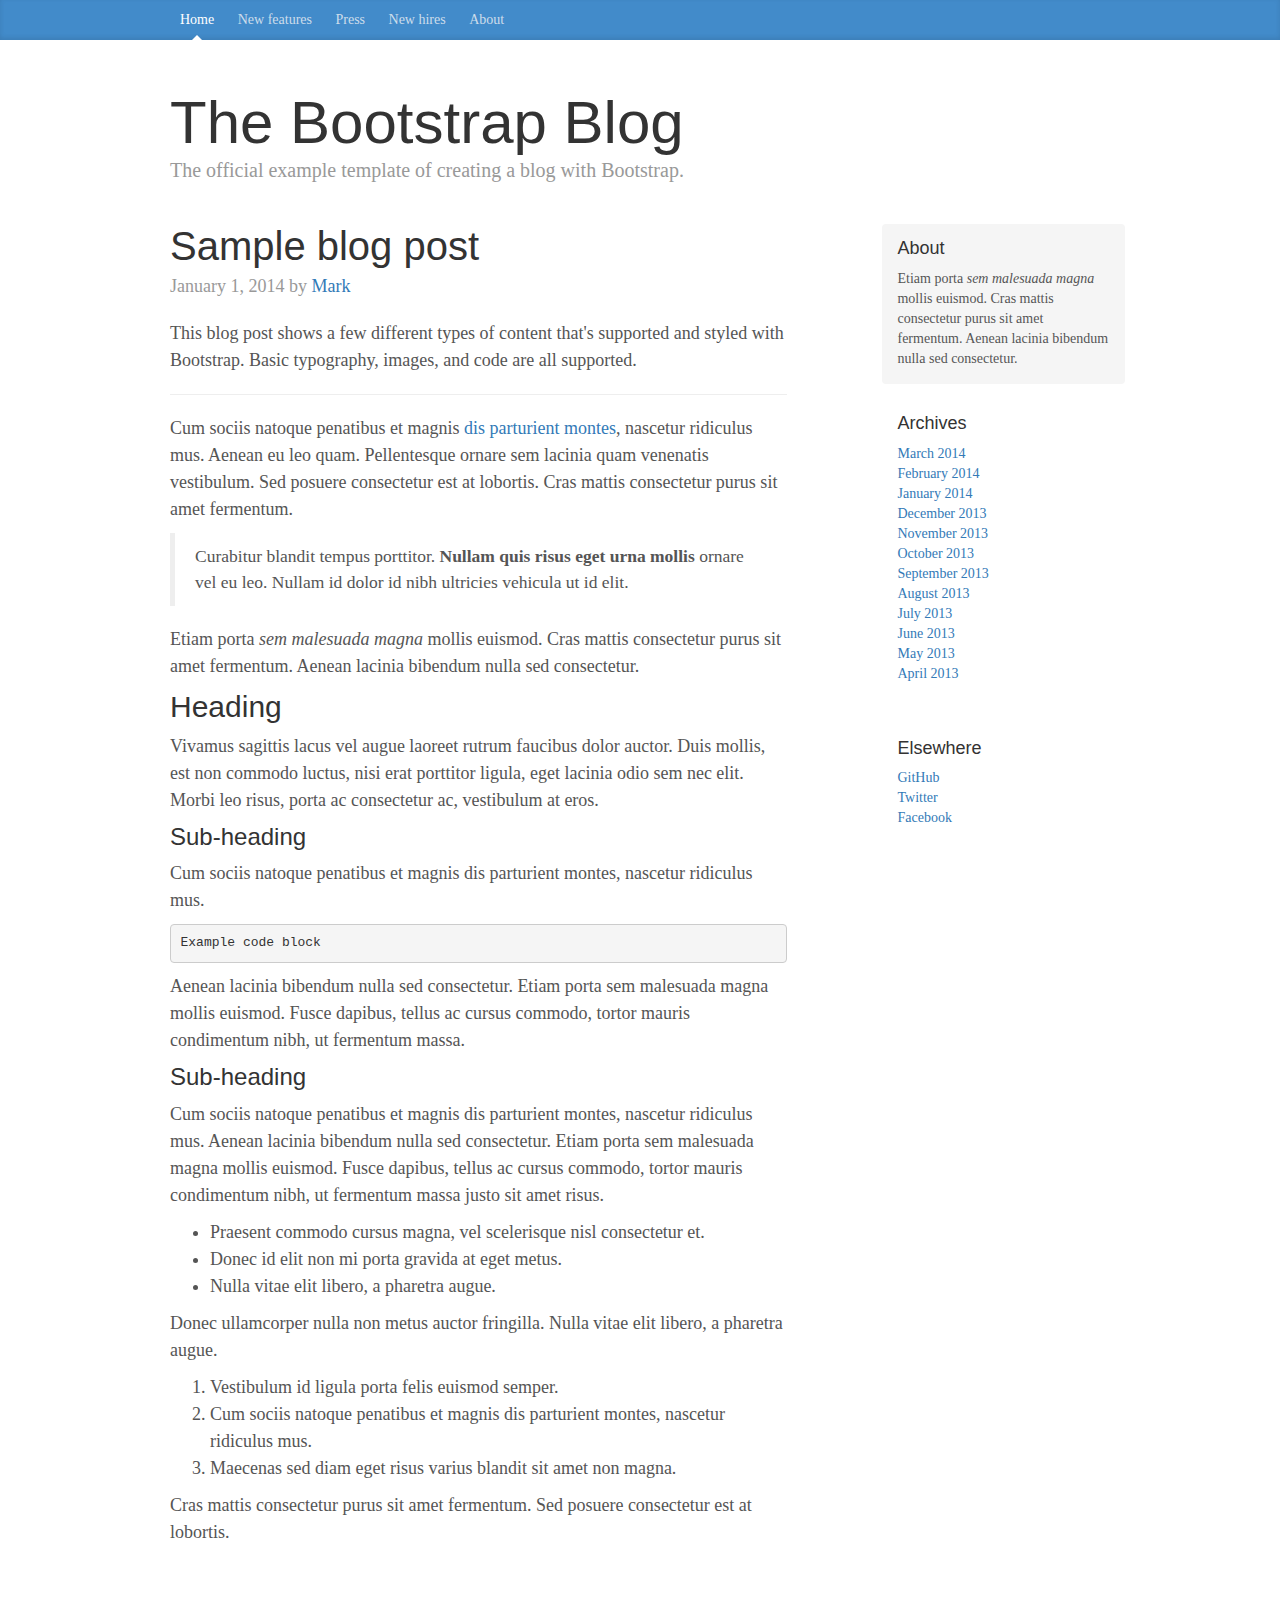
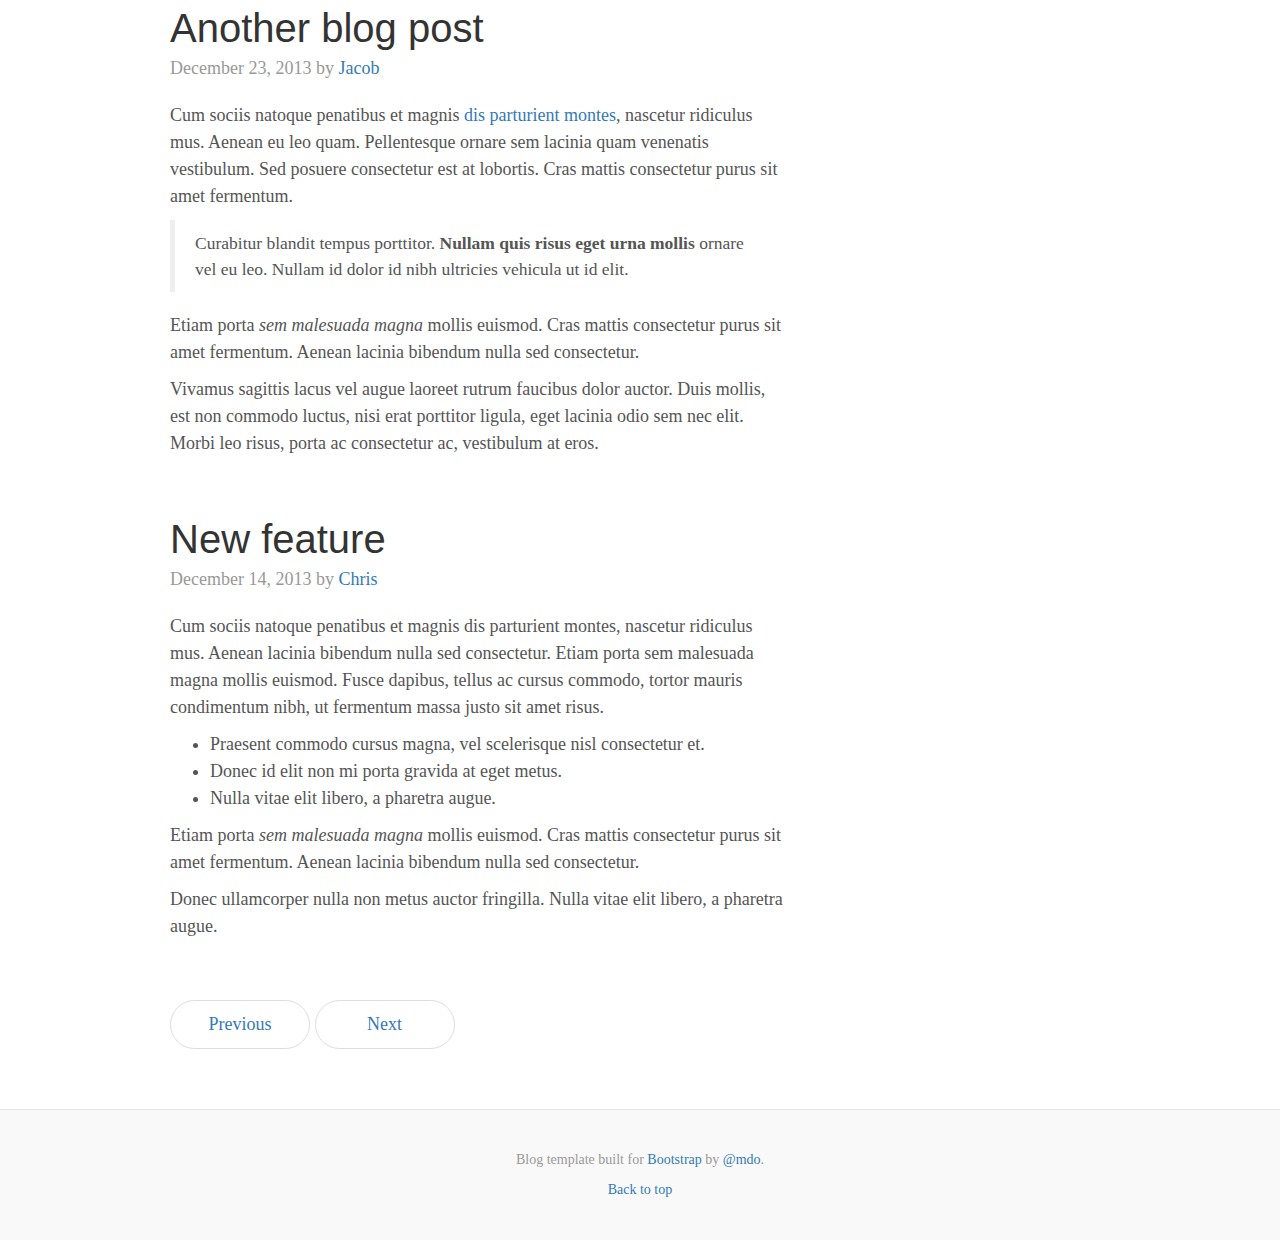
<file: examples/blog/index.html>
<!DOCTYPE html>
<html lang="en">
  <head>
    <meta charset="utf-8">
    <meta http-equiv="X-UA-Compatible" content="IE=edge">
    <meta name="viewport" content="width=device-width, initial-scale=1">
    <!-- The above 3 meta tags *must* come first in the head; any other head content must come *after* these tags -->
    <meta name="description" content="">
    <meta name="author" content="">
    <link rel="icon" href="../../favicon.ico">

    <title>Blog Template for Bootstrap</title>

    <!-- Bootstrap core CSS -->
    <link href="../../dist/css/bootstrap.min.css" rel="stylesheet">

    <!-- IE10 viewport hack for Surface/desktop Windows 8 bug -->
    <link href="../../assets/css/ie10-viewport-bug-workaround.css" rel="stylesheet">

    <!-- Custom styles for this template -->
    <link href="blog.css" rel="stylesheet">

    <!-- Just for debugging purposes. Don't actually copy these 2 lines! -->
    <!--[if lt IE 9]><script src="../../assets/js/ie8-responsive-file-warning.js"></script><![endif]-->
    <script src="../../assets/js/ie-emulation-modes-warning.js"></script>

    <!-- HTML5 shim and Respond.js for IE8 support of HTML5 elements and media queries -->
    <!--[if lt IE 9]>
      <script src="https://oss.maxcdn.com/html5shiv/3.7.3/html5shiv.min.js"></script>
      <script src="https://oss.maxcdn.com/respond/1.4.2/respond.min.js"></script>
    <![endif]-->
  </head>

  <body>

    <div class="blog-masthead">
      <div class="container">
        <nav class="blog-nav">
          <a class="blog-nav-item active" href="#">Home</a>
          <a class="blog-nav-item" href="#">New features</a>
          <a class="blog-nav-item" href="#">Press</a>
          <a class="blog-nav-item" href="#">New hires</a>
          <a class="blog-nav-item" href="#">About</a>
        </nav>
      </div>
    </div>

    <div class="container">

      <div class="blog-header">
        <h1 class="blog-title">The Bootstrap Blog</h1>
        <p class="lead blog-description">The official example template of creating a blog with Bootstrap.</p>
      </div>

      <div class="row">

        <div class="col-sm-8 blog-main">

          <div class="blog-post">
            <h2 class="blog-post-title">Sample blog post</h2>
            <p class="blog-post-meta">January 1, 2014 by <a href="#">Mark</a></p>

            <p>This blog post shows a few different types of content that's supported and styled with Bootstrap. Basic typography, images, and code are all supported.</p>
            <hr>
            <p>Cum sociis natoque penatibus et magnis <a href="#">dis parturient montes</a>, nascetur ridiculus mus. Aenean eu leo quam. Pellentesque ornare sem lacinia quam venenatis vestibulum. Sed posuere consectetur est at lobortis. Cras mattis consectetur purus sit amet fermentum.</p>
            <blockquote>
              <p>Curabitur blandit tempus porttitor. <strong>Nullam quis risus eget urna mollis</strong> ornare vel eu leo. Nullam id dolor id nibh ultricies vehicula ut id elit.</p>
            </blockquote>
            <p>Etiam porta <em>sem malesuada magna</em> mollis euismod. Cras mattis consectetur purus sit amet fermentum. Aenean lacinia bibendum nulla sed consectetur.</p>
            <h2>Heading</h2>
            <p>Vivamus sagittis lacus vel augue laoreet rutrum faucibus dolor auctor. Duis mollis, est non commodo luctus, nisi erat porttitor ligula, eget lacinia odio sem nec elit. Morbi leo risus, porta ac consectetur ac, vestibulum at eros.</p>
            <h3>Sub-heading</h3>
            <p>Cum sociis natoque penatibus et magnis dis parturient montes, nascetur ridiculus mus.</p>
            <pre><code>Example code block</code></pre>
            <p>Aenean lacinia bibendum nulla sed consectetur. Etiam porta sem malesuada magna mollis euismod. Fusce dapibus, tellus ac cursus commodo, tortor mauris condimentum nibh, ut fermentum massa.</p>
            <h3>Sub-heading</h3>
            <p>Cum sociis natoque penatibus et magnis dis parturient montes, nascetur ridiculus mus. Aenean lacinia bibendum nulla sed consectetur. Etiam porta sem malesuada magna mollis euismod. Fusce dapibus, tellus ac cursus commodo, tortor mauris condimentum nibh, ut fermentum massa justo sit amet risus.</p>
            <ul>
              <li>Praesent commodo cursus magna, vel scelerisque nisl consectetur et.</li>
              <li>Donec id elit non mi porta gravida at eget metus.</li>
              <li>Nulla vitae elit libero, a pharetra augue.</li>
            </ul>
            <p>Donec ullamcorper nulla non metus auctor fringilla. Nulla vitae elit libero, a pharetra augue.</p>
            <ol>
              <li>Vestibulum id ligula porta felis euismod semper.</li>
              <li>Cum sociis natoque penatibus et magnis dis parturient montes, nascetur ridiculus mus.</li>
              <li>Maecenas sed diam eget risus varius blandit sit amet non magna.</li>
            </ol>
            <p>Cras mattis consectetur purus sit amet fermentum. Sed posuere consectetur est at lobortis.</p>
          </div><!-- /.blog-post -->

          <div class="blog-post">
            <h2 class="blog-post-title">Another blog post</h2>
            <p class="blog-post-meta">December 23, 2013 by <a href="#">Jacob</a></p>

            <p>Cum sociis natoque penatibus et magnis <a href="#">dis parturient montes</a>, nascetur ridiculus mus. Aenean eu leo quam. Pellentesque ornare sem lacinia quam venenatis vestibulum. Sed posuere consectetur est at lobortis. Cras mattis consectetur purus sit amet fermentum.</p>
            <blockquote>
              <p>Curabitur blandit tempus porttitor. <strong>Nullam quis risus eget urna mollis</strong> ornare vel eu leo. Nullam id dolor id nibh ultricies vehicula ut id elit.</p>
            </blockquote>
            <p>Etiam porta <em>sem malesuada magna</em> mollis euismod. Cras mattis consectetur purus sit amet fermentum. Aenean lacinia bibendum nulla sed consectetur.</p>
            <p>Vivamus sagittis lacus vel augue laoreet rutrum faucibus dolor auctor. Duis mollis, est non commodo luctus, nisi erat porttitor ligula, eget lacinia odio sem nec elit. Morbi leo risus, porta ac consectetur ac, vestibulum at eros.</p>
          </div><!-- /.blog-post -->

          <div class="blog-post">
            <h2 class="blog-post-title">New feature</h2>
            <p class="blog-post-meta">December 14, 2013 by <a href="#">Chris</a></p>

            <p>Cum sociis natoque penatibus et magnis dis parturient montes, nascetur ridiculus mus. Aenean lacinia bibendum nulla sed consectetur. Etiam porta sem malesuada magna mollis euismod. Fusce dapibus, tellus ac cursus commodo, tortor mauris condimentum nibh, ut fermentum massa justo sit amet risus.</p>
            <ul>
              <li>Praesent commodo cursus magna, vel scelerisque nisl consectetur et.</li>
              <li>Donec id elit non mi porta gravida at eget metus.</li>
              <li>Nulla vitae elit libero, a pharetra augue.</li>
            </ul>
            <p>Etiam porta <em>sem malesuada magna</em> mollis euismod. Cras mattis consectetur purus sit amet fermentum. Aenean lacinia bibendum nulla sed consectetur.</p>
            <p>Donec ullamcorper nulla non metus auctor fringilla. Nulla vitae elit libero, a pharetra augue.</p>
          </div><!-- /.blog-post -->

          <nav>
            <ul class="pager">
              <li><a href="#">Previous</a></li>
              <li><a href="#">Next</a></li>
            </ul>
          </nav>

        </div><!-- /.blog-main -->

        <div class="col-sm-3 col-sm-offset-1 blog-sidebar">
          <div class="sidebar-module sidebar-module-inset">
            <h4>About</h4>
            <p>Etiam porta <em>sem malesuada magna</em> mollis euismod. Cras mattis consectetur purus sit amet fermentum. Aenean lacinia bibendum nulla sed consectetur.</p>
          </div>
          <div class="sidebar-module">
            <h4>Archives</h4>
            <ol class="list-unstyled">
              <li><a href="#">March 2014</a></li>
              <li><a href="#">February 2014</a></li>
              <li><a href="#">January 2014</a></li>
              <li><a href="#">December 2013</a></li>
              <li><a href="#">November 2013</a></li>
              <li><a href="#">October 2013</a></li>
              <li><a href="#">September 2013</a></li>
              <li><a href="#">August 2013</a></li>
              <li><a href="#">July 2013</a></li>
              <li><a href="#">June 2013</a></li>
              <li><a href="#">May 2013</a></li>
              <li><a href="#">April 2013</a></li>
            </ol>
          </div>
          <div class="sidebar-module">
            <h4>Elsewhere</h4>
            <ol class="list-unstyled">
              <li><a href="#">GitHub</a></li>
              <li><a href="#">Twitter</a></li>
              <li><a href="#">Facebook</a></li>
            </ol>
          </div>
        </div><!-- /.blog-sidebar -->

      </div><!-- /.row -->

    </div><!-- /.container -->

    <footer class="blog-footer">
      <p>Blog template built for <a href="http://getbootstrap.com">Bootstrap</a> by <a href="https://twitter.com/mdo">@mdo</a>.</p>
      <p>
        <a href="#">Back to top</a>
      </p>
    </footer>


    <!-- Bootstrap core JavaScript
    ================================================== -->
    <!-- Placed at the end of the document so the pages load faster -->
    <script src="https://ajax.googleapis.com/ajax/libs/jquery/1.12.4/jquery.min.js"></script>
    <script>window.jQuery || document.write('<script src="../../assets/js/vendor/jquery.min.js"><\/script>')</script>
    <script src="../../dist/js/bootstrap.min.js"></script>
    <!-- IE10 viewport hack for Surface/desktop Windows 8 bug -->
    <script src="../../assets/js/ie10-viewport-bug-workaround.js"></script>
  </body>
</html>
</file>
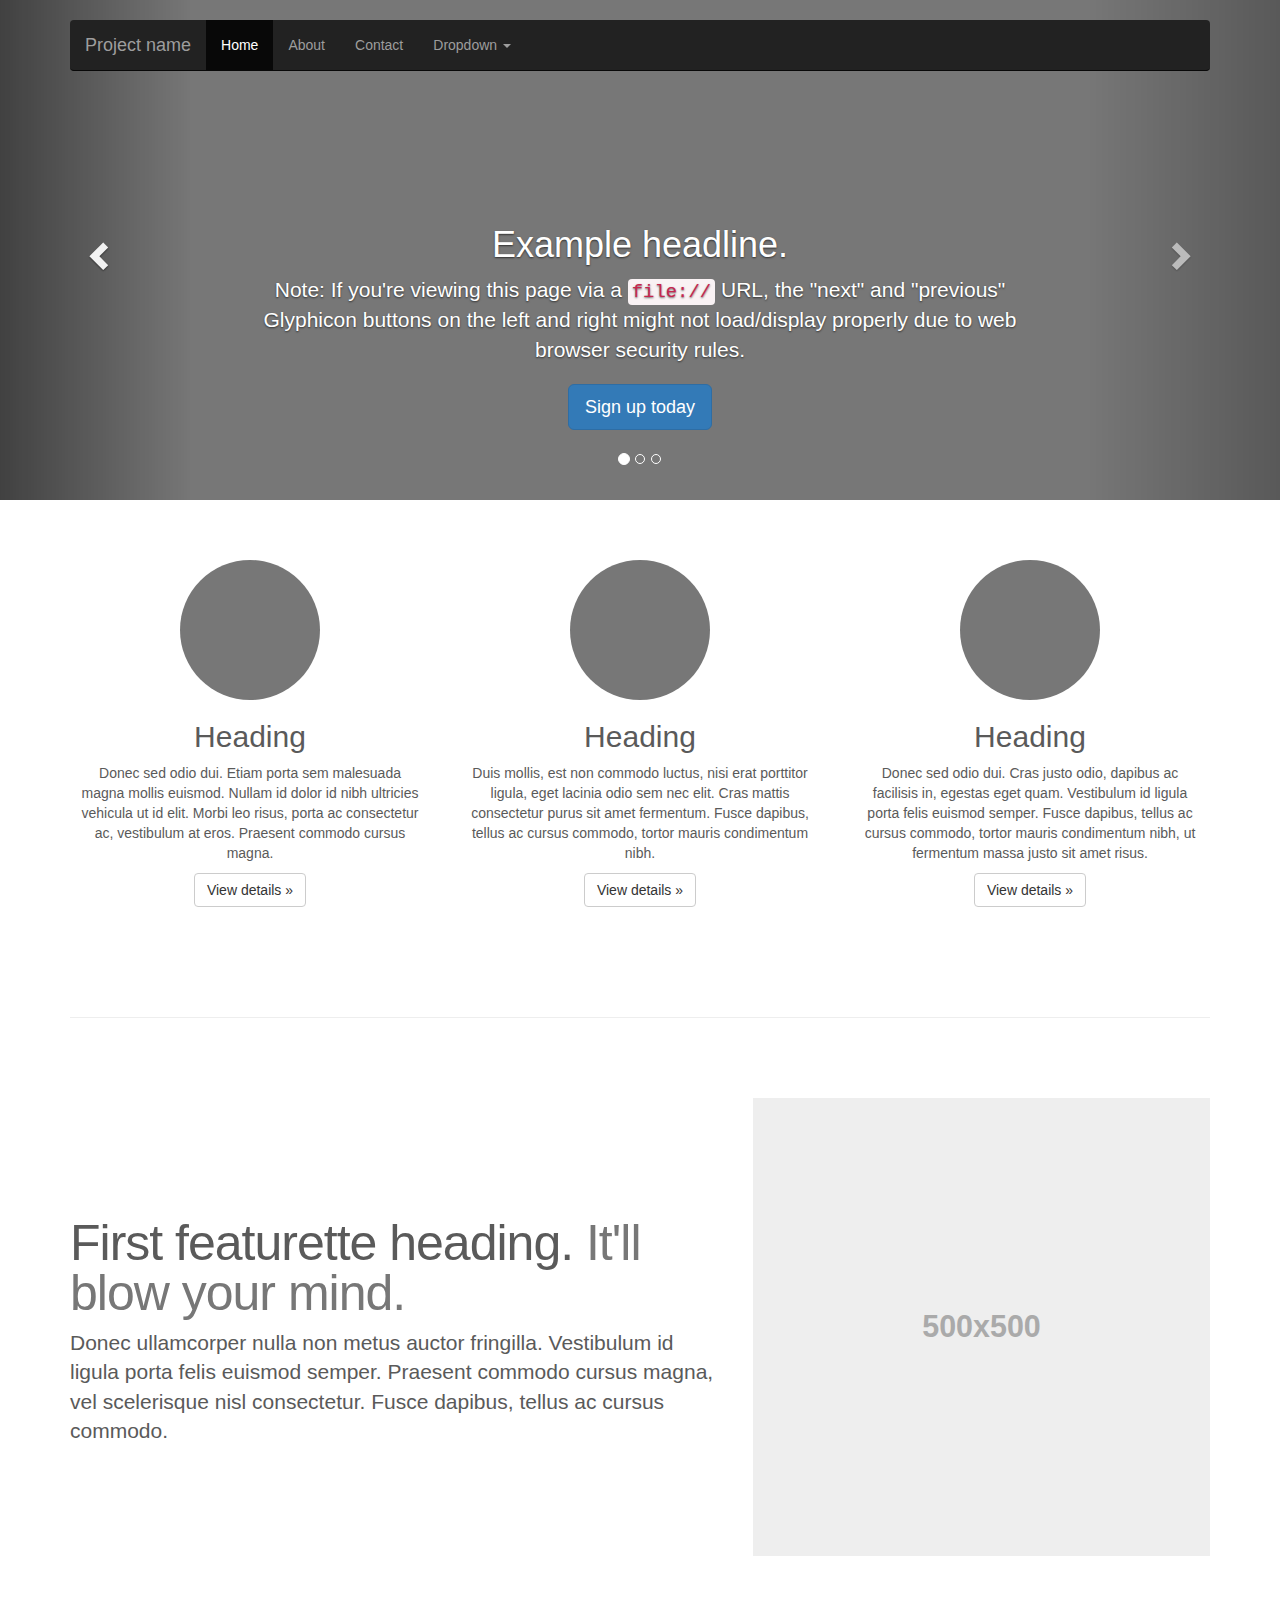
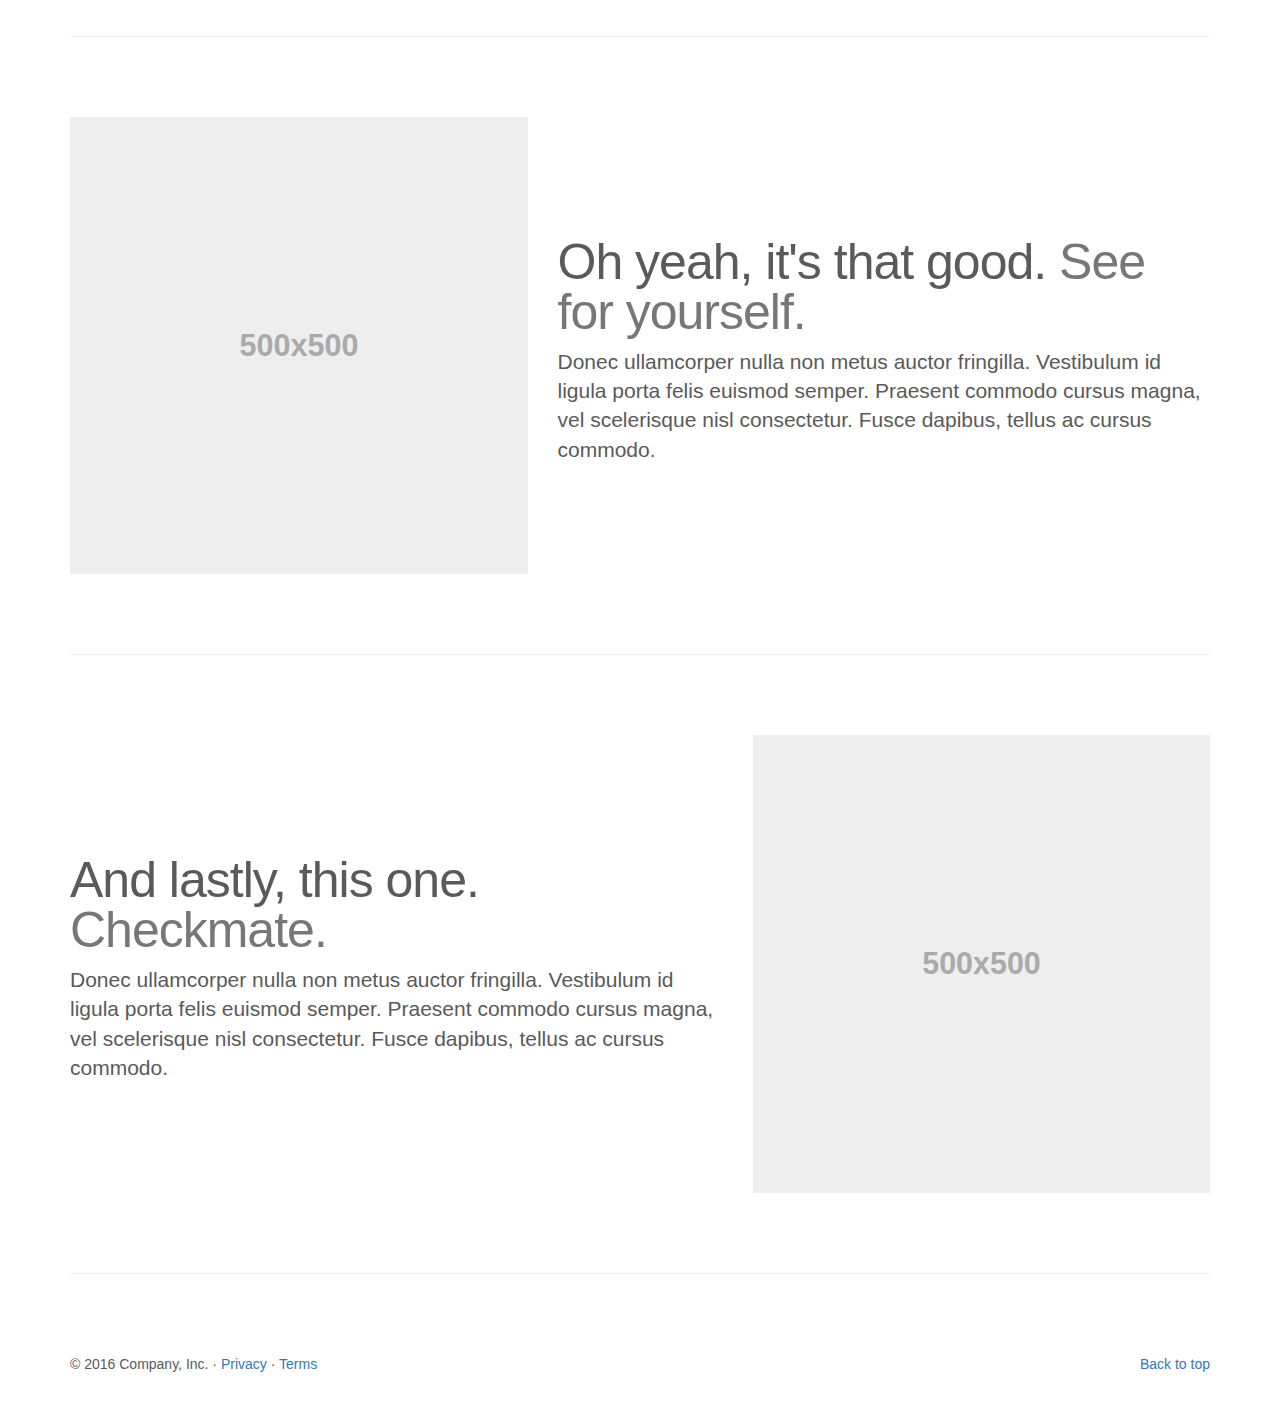
<file: examples/carousel/index.html>
<!DOCTYPE html>
<html lang="en">
  <head>
    <meta charset="utf-8">
    <meta http-equiv="X-UA-Compatible" content="IE=edge">
    <meta name="viewport" content="width=device-width, initial-scale=1">
    <!-- The above 3 meta tags *must* come first in the head; any other head content must come *after* these tags -->
    <meta name="description" content="">
    <meta name="author" content="">
    <link rel="icon" href="../../favicon.ico">

    <title>Carousel Template for Bootstrap</title>

    <!-- Bootstrap core CSS -->
    <link href="../../dist/css/bootstrap.min.css" rel="stylesheet">

    <!-- IE10 viewport hack for Surface/desktop Windows 8 bug -->
    <link href="../../assets/css/ie10-viewport-bug-workaround.css" rel="stylesheet">

    <!-- Just for debugging purposes. Don't actually copy these 2 lines! -->
    <!--[if lt IE 9]><script src="../../assets/js/ie8-responsive-file-warning.js"></script><![endif]-->
    <script src="../../assets/js/ie-emulation-modes-warning.js"></script>

    <!-- HTML5 shim and Respond.js for IE8 support of HTML5 elements and media queries -->
    <!--[if lt IE 9]>
      <script src="https://oss.maxcdn.com/html5shiv/3.7.3/html5shiv.min.js"></script>
      <script src="https://oss.maxcdn.com/respond/1.4.2/respond.min.js"></script>
    <![endif]-->

    <!-- Custom styles for this template -->
    <link href="carousel.css" rel="stylesheet">
  </head>
<!-- NAVBAR
================================================== -->
  <body>
    <div class="navbar-wrapper">
      <div class="container">

        <nav class="navbar navbar-inverse navbar-static-top">
          <div class="container">
            <div class="navbar-header">
              <button type="button" class="navbar-toggle collapsed" data-toggle="collapse" data-target="#navbar" aria-expanded="false" aria-controls="navbar">
                <span class="sr-only">Toggle navigation</span>
                <span class="icon-bar"></span>
                <span class="icon-bar"></span>
                <span class="icon-bar"></span>
              </button>
              <a class="navbar-brand" href="#">Project name</a>
            </div>
            <div id="navbar" class="navbar-collapse collapse">
              <ul class="nav navbar-nav">
                <li class="active"><a href="#">Home</a></li>
                <li><a href="#about">About</a></li>
                <li><a href="#contact">Contact</a></li>
                <li class="dropdown">
                  <a href="#" class="dropdown-toggle" data-toggle="dropdown" role="button" aria-haspopup="true" aria-expanded="false">Dropdown <span class="caret"></span></a>
                  <ul class="dropdown-menu">
                    <li><a href="#">Action</a></li>
                    <li><a href="#">Another action</a></li>
                    <li><a href="#">Something else here</a></li>
                    <li role="separator" class="divider"></li>
                    <li class="dropdown-header">Nav header</li>
                    <li><a href="#">Separated link</a></li>
                    <li><a href="#">One more separated link</a></li>
                  </ul>
                </li>
              </ul>
            </div>
          </div>
        </nav>

      </div>
    </div>


    <!-- Carousel
    ================================================== -->
    <div id="myCarousel" class="carousel slide" data-ride="carousel">
      <!-- Indicators -->
      <ol class="carousel-indicators">
        <li data-target="#myCarousel" data-slide-to="0" class="active"></li>
        <li data-target="#myCarousel" data-slide-to="1"></li>
        <li data-target="#myCarousel" data-slide-to="2"></li>
      </ol>
      <div class="carousel-inner" role="listbox">
        <div class="item active">
          <img class="first-slide" src="[data-uri]" alt="First slide">
          <div class="container">
            <div class="carousel-caption">
              <h1>Example headline.</h1>
              <p>Note: If you're viewing this page via a <code>file://</code> URL, the "next" and "previous" Glyphicon buttons on the left and right might not load/display properly due to web browser security rules.</p>
              <p><a class="btn btn-lg btn-primary" href="#" role="button">Sign up today</a></p>
            </div>
          </div>
        </div>
        <div class="item">
          <img class="second-slide" src="[data-uri]" alt="Second slide">
          <div class="container">
            <div class="carousel-caption">
              <h1>Another example headline.</h1>
              <p>Cras justo odio, dapibus ac facilisis in, egestas eget quam. Donec id elit non mi porta gravida at eget metus. Nullam id dolor id nibh ultricies vehicula ut id elit.</p>
              <p><a class="btn btn-lg btn-primary" href="#" role="button">Learn more</a></p>
            </div>
          </div>
        </div>
        <div class="item">
          <img class="third-slide" src="[data-uri]" alt="Third slide">
          <div class="container">
            <div class="carousel-caption">
              <h1>One more for good measure.</h1>
              <p>Cras justo odio, dapibus ac facilisis in, egestas eget quam. Donec id elit non mi porta gravida at eget metus. Nullam id dolor id nibh ultricies vehicula ut id elit.</p>
              <p><a class="btn btn-lg btn-primary" href="#" role="button">Browse gallery</a></p>
            </div>
          </div>
        </div>
      </div>
      <a class="left carousel-control" href="#myCarousel" role="button" data-slide="prev">
        <span class="glyphicon glyphicon-chevron-left" aria-hidden="true"></span>
        <span class="sr-only">Previous</span>
      </a>
      <a class="right carousel-control" href="#myCarousel" role="button" data-slide="next">
        <span class="glyphicon glyphicon-chevron-right" aria-hidden="true"></span>
        <span class="sr-only">Next</span>
      </a>
    </div><!-- /.carousel -->


    <!-- Marketing messaging and featurettes
    ================================================== -->
    <!-- Wrap the rest of the page in another container to center all the content. -->

    <div class="container marketing">

      <!-- Three columns of text below the carousel -->
      <div class="row">
        <div class="col-lg-4">
          <img class="img-circle" src="[data-uri]" alt="Generic placeholder image" width="140" height="140">
          <h2>Heading</h2>
          <p>Donec sed odio dui. Etiam porta sem malesuada magna mollis euismod. Nullam id dolor id nibh ultricies vehicula ut id elit. Morbi leo risus, porta ac consectetur ac, vestibulum at eros. Praesent commodo cursus magna.</p>
          <p><a class="btn btn-default" href="#" role="button">View details &raquo;</a></p>
        </div><!-- /.col-lg-4 -->
        <div class="col-lg-4">
          <img class="img-circle" src="[data-uri]" alt="Generic placeholder image" width="140" height="140">
          <h2>Heading</h2>
          <p>Duis mollis, est non commodo luctus, nisi erat porttitor ligula, eget lacinia odio sem nec elit. Cras mattis consectetur purus sit amet fermentum. Fusce dapibus, tellus ac cursus commodo, tortor mauris condimentum nibh.</p>
          <p><a class="btn btn-default" href="#" role="button">View details &raquo;</a></p>
        </div><!-- /.col-lg-4 -->
        <div class="col-lg-4">
          <img class="img-circle" src="[data-uri]" alt="Generic placeholder image" width="140" height="140">
          <h2>Heading</h2>
          <p>Donec sed odio dui. Cras justo odio, dapibus ac facilisis in, egestas eget quam. Vestibulum id ligula porta felis euismod semper. Fusce dapibus, tellus ac cursus commodo, tortor mauris condimentum nibh, ut fermentum massa justo sit amet risus.</p>
          <p><a class="btn btn-default" href="#" role="button">View details &raquo;</a></p>
        </div><!-- /.col-lg-4 -->
      </div><!-- /.row -->


      <!-- START THE FEATURETTES -->

      <hr class="featurette-divider">

      <div class="row featurette">
        <div class="col-md-7">
          <h2 class="featurette-heading">First featurette heading. <span class="text-muted">It'll blow your mind.</span></h2>
          <p class="lead">Donec ullamcorper nulla non metus auctor fringilla. Vestibulum id ligula porta felis euismod semper. Praesent commodo cursus magna, vel scelerisque nisl consectetur. Fusce dapibus, tellus ac cursus commodo.</p>
        </div>
        <div class="col-md-5">
          <img class="featurette-image img-responsive center-block" data-src="holder.js/500x500/auto" alt="Generic placeholder image">
        </div>
      </div>

      <hr class="featurette-divider">

      <div class="row featurette">
        <div class="col-md-7 col-md-push-5">
          <h2 class="featurette-heading">Oh yeah, it's that good. <span class="text-muted">See for yourself.</span></h2>
          <p class="lead">Donec ullamcorper nulla non metus auctor fringilla. Vestibulum id ligula porta felis euismod semper. Praesent commodo cursus magna, vel scelerisque nisl consectetur. Fusce dapibus, tellus ac cursus commodo.</p>
        </div>
        <div class="col-md-5 col-md-pull-7">
          <img class="featurette-image img-responsive center-block" data-src="holder.js/500x500/auto" alt="Generic placeholder image">
        </div>
      </div>

      <hr class="featurette-divider">

      <div class="row featurette">
        <div class="col-md-7">
          <h2 class="featurette-heading">And lastly, this one. <span class="text-muted">Checkmate.</span></h2>
          <p class="lead">Donec ullamcorper nulla non metus auctor fringilla. Vestibulum id ligula porta felis euismod semper. Praesent commodo cursus magna, vel scelerisque nisl consectetur. Fusce dapibus, tellus ac cursus commodo.</p>
        </div>
        <div class="col-md-5">
          <img class="featurette-image img-responsive center-block" data-src="holder.js/500x500/auto" alt="Generic placeholder image">
        </div>
      </div>

      <hr class="featurette-divider">

      <!-- /END THE FEATURETTES -->


      <!-- FOOTER -->
      <footer>
        <p class="pull-right"><a href="#">Back to top</a></p>
        <p>&copy; 2016 Company, Inc. &middot; <a href="#">Privacy</a> &middot; <a href="#">Terms</a></p>
      </footer>

    </div><!-- /.container -->


    <!-- Bootstrap core JavaScript
    ================================================== -->
    <!-- Placed at the end of the document so the pages load faster -->
    <script src="https://ajax.googleapis.com/ajax/libs/jquery/1.12.4/jquery.min.js"></script>
    <script>window.jQuery || document.write('<script src="../../assets/js/vendor/jquery.min.js"><\/script>')</script>
    <script src="../../dist/js/bootstrap.min.js"></script>
    <!-- Just to make our placeholder images work. Don't actually copy the next line! -->
    <script src="../../assets/js/vendor/holder.min.js"></script>
    <!-- IE10 viewport hack for Surface/desktop Windows 8 bug -->
    <script src="../../assets/js/ie10-viewport-bug-workaround.js"></script>
  </body>
</html>
</file>
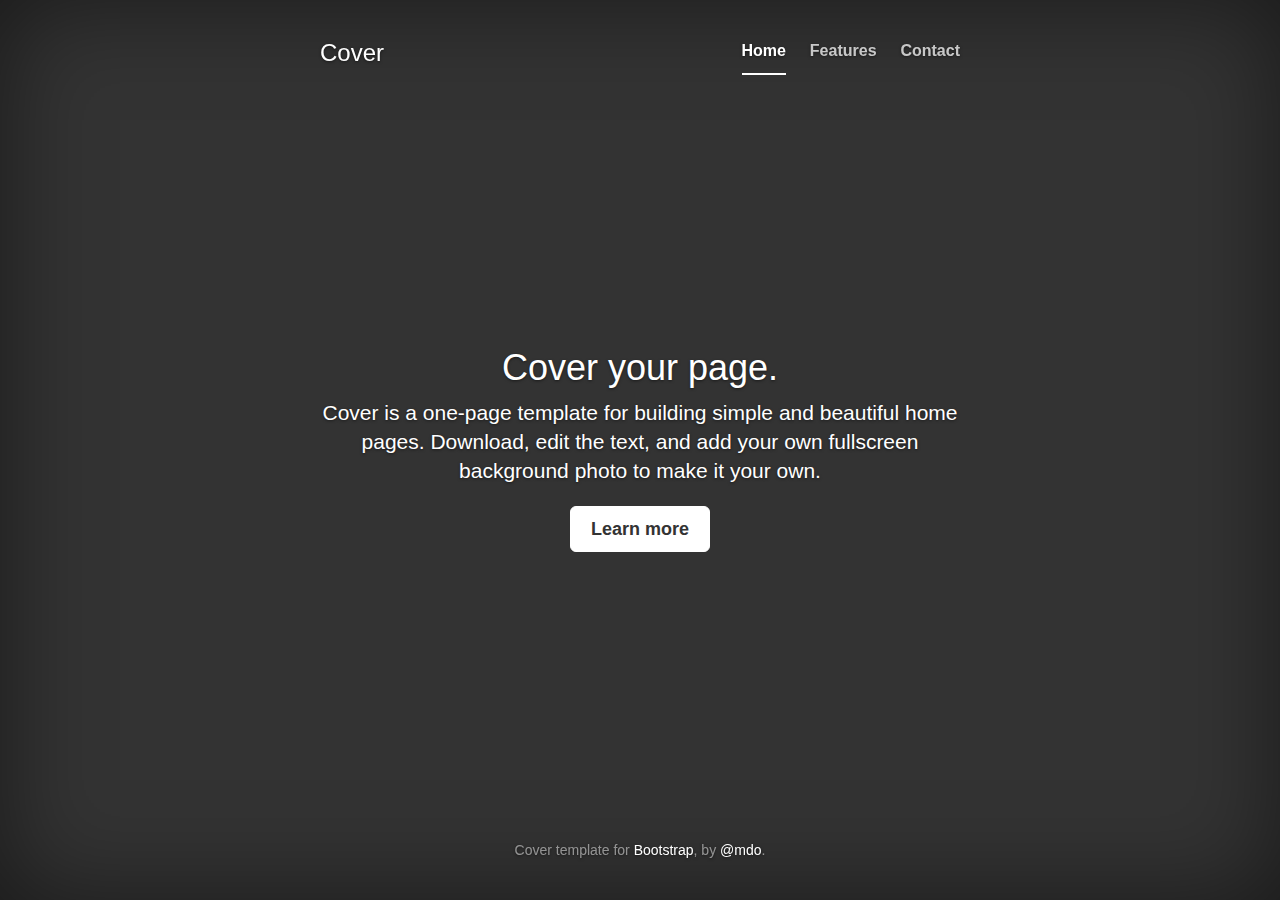
<file: examples/cover/index.html>
<!DOCTYPE html>
<html lang="en">
  <head>
    <meta charset="utf-8">
    <meta http-equiv="X-UA-Compatible" content="IE=edge">
    <meta name="viewport" content="width=device-width, initial-scale=1">
    <!-- The above 3 meta tags *must* come first in the head; any other head content must come *after* these tags -->
    <meta name="description" content="">
    <meta name="author" content="">
    <link rel="icon" href="../../favicon.ico">

    <title>Cover Template for Bootstrap</title>

    <!-- Bootstrap core CSS -->
    <link href="../../dist/css/bootstrap.min.css" rel="stylesheet">

    <!-- IE10 viewport hack for Surface/desktop Windows 8 bug -->
    <link href="../../assets/css/ie10-viewport-bug-workaround.css" rel="stylesheet">

    <!-- Custom styles for this template -->
    <link href="cover.css" rel="stylesheet">

    <!-- Just for debugging purposes. Don't actually copy these 2 lines! -->
    <!--[if lt IE 9]><script src="../../assets/js/ie8-responsive-file-warning.js"></script><![endif]-->
    <script src="../../assets/js/ie-emulation-modes-warning.js"></script>

    <!-- HTML5 shim and Respond.js for IE8 support of HTML5 elements and media queries -->
    <!--[if lt IE 9]>
      <script src="https://oss.maxcdn.com/html5shiv/3.7.3/html5shiv.min.js"></script>
      <script src="https://oss.maxcdn.com/respond/1.4.2/respond.min.js"></script>
    <![endif]-->
  </head>

  <body>

    <div class="site-wrapper">

      <div class="site-wrapper-inner">

        <div class="cover-container">

          <div class="masthead clearfix">
            <div class="inner">
              <h3 class="masthead-brand">Cover</h3>
              <nav>
                <ul class="nav masthead-nav">
                  <li class="active"><a href="#">Home</a></li>
                  <li><a href="#">Features</a></li>
                  <li><a href="#">Contact</a></li>
                </ul>
              </nav>
            </div>
          </div>

          <div class="inner cover">
            <h1 class="cover-heading">Cover your page.</h1>
            <p class="lead">Cover is a one-page template for building simple and beautiful home pages. Download, edit the text, and add your own fullscreen background photo to make it your own.</p>
            <p class="lead">
              <a href="#" class="btn btn-lg btn-default">Learn more</a>
            </p>
          </div>

          <div class="mastfoot">
            <div class="inner">
              <p>Cover template for <a href="http://getbootstrap.com">Bootstrap</a>, by <a href="https://twitter.com/mdo">@mdo</a>.</p>
            </div>
          </div>

        </div>

      </div>

    </div>

    <!-- Bootstrap core JavaScript
    ================================================== -->
    <!-- Placed at the end of the document so the pages load faster -->
    <script src="https://ajax.googleapis.com/ajax/libs/jquery/1.12.4/jquery.min.js"></script>
    <script>window.jQuery || document.write('<script src="../../assets/js/vendor/jquery.min.js"><\/script>')</script>
    <script src="../../dist/js/bootstrap.min.js"></script>
    <!-- IE10 viewport hack for Surface/desktop Windows 8 bug -->
    <script src="../../assets/js/ie10-viewport-bug-workaround.js"></script>
  </body>
</html>
</file>
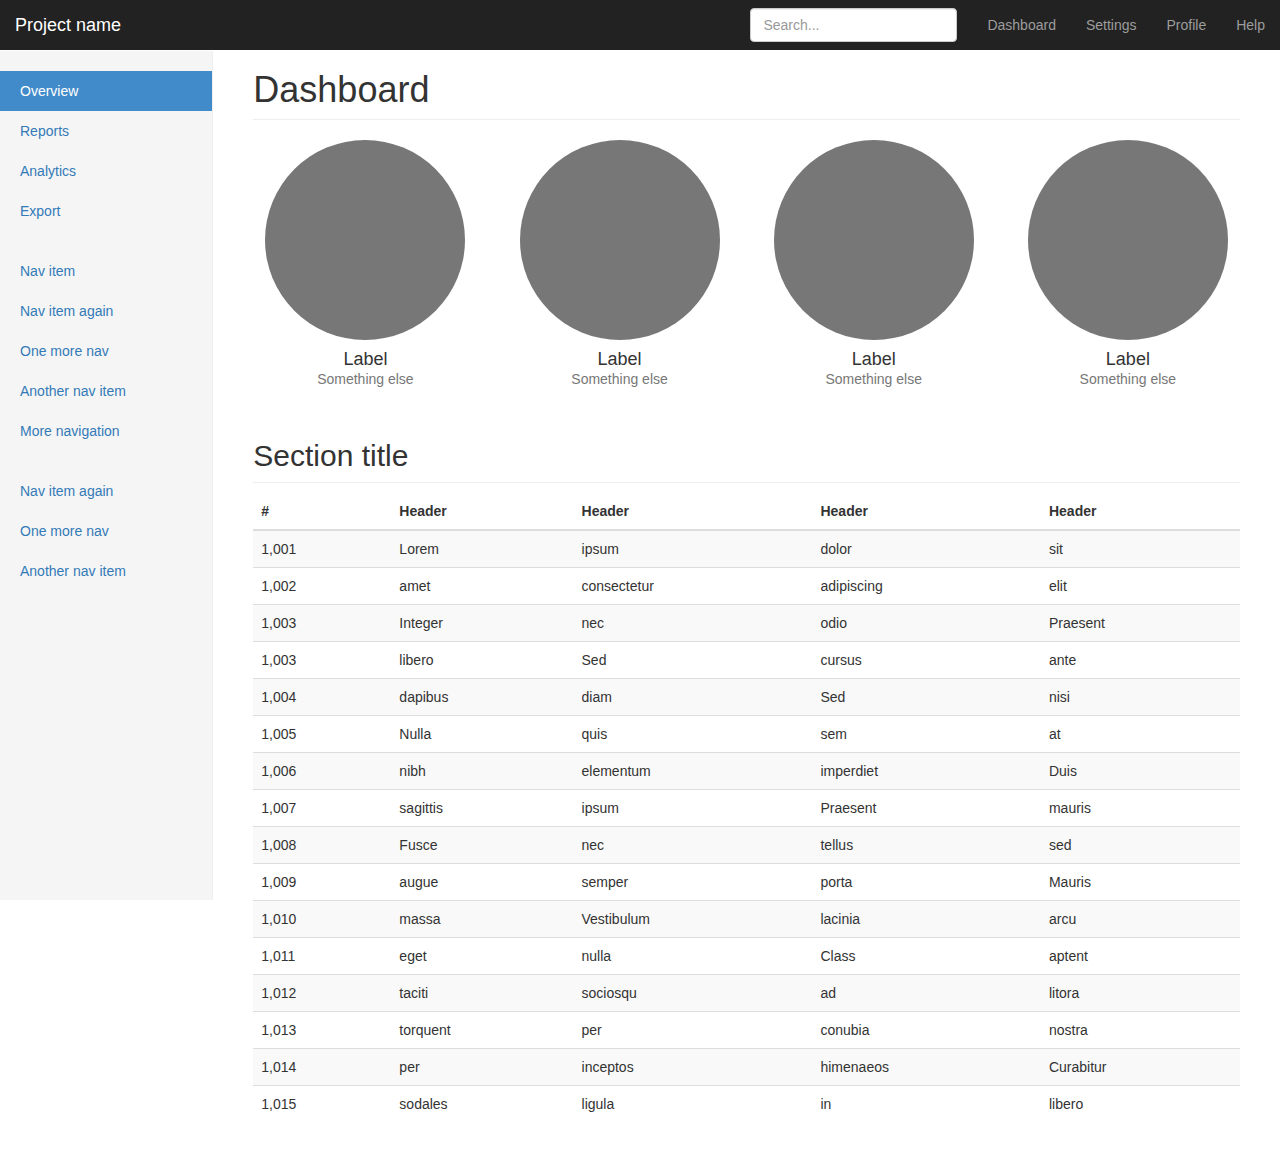
<file: examples/dashboard/index.html>
<!DOCTYPE html>
<html lang="en">
  <head>
    <meta charset="utf-8">
    <meta http-equiv="X-UA-Compatible" content="IE=edge">
    <meta name="viewport" content="width=device-width, initial-scale=1">
    <!-- The above 3 meta tags *must* come first in the head; any other head content must come *after* these tags -->
    <meta name="description" content="">
    <meta name="author" content="">
    <link rel="icon" href="../../favicon.ico">

    <title>Dashboard Template for Bootstrap</title>

    <!-- Bootstrap core CSS -->
    <link href="../../dist/css/bootstrap.min.css" rel="stylesheet">

    <!-- IE10 viewport hack for Surface/desktop Windows 8 bug -->
    <link href="../../assets/css/ie10-viewport-bug-workaround.css" rel="stylesheet">

    <!-- Custom styles for this template -->
    <link href="dashboard.css" rel="stylesheet">

    <!-- Just for debugging purposes. Don't actually copy these 2 lines! -->
    <!--[if lt IE 9]><script src="../../assets/js/ie8-responsive-file-warning.js"></script><![endif]-->
    <script src="../../assets/js/ie-emulation-modes-warning.js"></script>

    <!-- HTML5 shim and Respond.js for IE8 support of HTML5 elements and media queries -->
    <!--[if lt IE 9]>
      <script src="https://oss.maxcdn.com/html5shiv/3.7.3/html5shiv.min.js"></script>
      <script src="https://oss.maxcdn.com/respond/1.4.2/respond.min.js"></script>
    <![endif]-->
  </head>

  <body>

    <nav class="navbar navbar-inverse navbar-fixed-top">
      <div class="container-fluid">
        <div class="navbar-header">
          <button type="button" class="navbar-toggle collapsed" data-toggle="collapse" data-target="#navbar" aria-expanded="false" aria-controls="navbar">
            <span class="sr-only">Toggle navigation</span>
            <span class="icon-bar"></span>
            <span class="icon-bar"></span>
            <span class="icon-bar"></span>
          </button>
          <a class="navbar-brand" href="#">Project name</a>
        </div>
        <div id="navbar" class="navbar-collapse collapse">
          <ul class="nav navbar-nav navbar-right">
            <li><a href="#">Dashboard</a></li>
            <li><a href="#">Settings</a></li>
            <li><a href="#">Profile</a></li>
            <li><a href="#">Help</a></li>
          </ul>
          <form class="navbar-form navbar-right">
            <input type="text" class="form-control" placeholder="Search...">
          </form>
        </div>
      </div>
    </nav>

    <div class="container-fluid">
      <div class="row">
        <div class="col-sm-3 col-md-2 sidebar">
          <ul class="nav nav-sidebar">
            <li class="active"><a href="#">Overview <span class="sr-only">(current)</span></a></li>
            <li><a href="#">Reports</a></li>
            <li><a href="#">Analytics</a></li>
            <li><a href="#">Export</a></li>
          </ul>
          <ul class="nav nav-sidebar">
            <li><a href="">Nav item</a></li>
            <li><a href="">Nav item again</a></li>
            <li><a href="">One more nav</a></li>
            <li><a href="">Another nav item</a></li>
            <li><a href="">More navigation</a></li>
          </ul>
          <ul class="nav nav-sidebar">
            <li><a href="">Nav item again</a></li>
            <li><a href="">One more nav</a></li>
            <li><a href="">Another nav item</a></li>
          </ul>
        </div>
        <div class="col-sm-9 col-sm-offset-3 col-md-10 col-md-offset-2 main">
          <h1 class="page-header">Dashboard</h1>

          <div class="row placeholders">
            <div class="col-xs-6 col-sm-3 placeholder">
              <img src="[data-uri]" width="200" height="200" class="img-responsive" alt="Generic placeholder thumbnail">
              <h4>Label</h4>
              <span class="text-muted">Something else</span>
            </div>
            <div class="col-xs-6 col-sm-3 placeholder">
              <img src="[data-uri]" width="200" height="200" class="img-responsive" alt="Generic placeholder thumbnail">
              <h4>Label</h4>
              <span class="text-muted">Something else</span>
            </div>
            <div class="col-xs-6 col-sm-3 placeholder">
              <img src="[data-uri]" width="200" height="200" class="img-responsive" alt="Generic placeholder thumbnail">
              <h4>Label</h4>
              <span class="text-muted">Something else</span>
            </div>
            <div class="col-xs-6 col-sm-3 placeholder">
              <img src="[data-uri]" width="200" height="200" class="img-responsive" alt="Generic placeholder thumbnail">
              <h4>Label</h4>
              <span class="text-muted">Something else</span>
            </div>
          </div>

          <h2 class="sub-header">Section title</h2>
          <div class="table-responsive">
            <table class="table table-striped">
              <thead>
                <tr>
                  <th>#</th>
                  <th>Header</th>
                  <th>Header</th>
                  <th>Header</th>
                  <th>Header</th>
                </tr>
              </thead>
              <tbody>
                <tr>
                  <td>1,001</td>
                  <td>Lorem</td>
                  <td>ipsum</td>
                  <td>dolor</td>
                  <td>sit</td>
                </tr>
                <tr>
                  <td>1,002</td>
                  <td>amet</td>
                  <td>consectetur</td>
                  <td>adipiscing</td>
                  <td>elit</td>
                </tr>
                <tr>
                  <td>1,003</td>
                  <td>Integer</td>
                  <td>nec</td>
                  <td>odio</td>
                  <td>Praesent</td>
                </tr>
                <tr>
                  <td>1,003</td>
                  <td>libero</td>
                  <td>Sed</td>
                  <td>cursus</td>
                  <td>ante</td>
                </tr>
                <tr>
                  <td>1,004</td>
                  <td>dapibus</td>
                  <td>diam</td>
                  <td>Sed</td>
                  <td>nisi</td>
                </tr>
                <tr>
                  <td>1,005</td>
                  <td>Nulla</td>
                  <td>quis</td>
                  <td>sem</td>
                  <td>at</td>
                </tr>
                <tr>
                  <td>1,006</td>
                  <td>nibh</td>
                  <td>elementum</td>
                  <td>imperdiet</td>
                  <td>Duis</td>
                </tr>
                <tr>
                  <td>1,007</td>
                  <td>sagittis</td>
                  <td>ipsum</td>
                  <td>Praesent</td>
                  <td>mauris</td>
                </tr>
                <tr>
                  <td>1,008</td>
                  <td>Fusce</td>
                  <td>nec</td>
                  <td>tellus</td>
                  <td>sed</td>
                </tr>
                <tr>
                  <td>1,009</td>
                  <td>augue</td>
                  <td>semper</td>
                  <td>porta</td>
                  <td>Mauris</td>
                </tr>
                <tr>
                  <td>1,010</td>
                  <td>massa</td>
                  <td>Vestibulum</td>
                  <td>lacinia</td>
                  <td>arcu</td>
                </tr>
                <tr>
                  <td>1,011</td>
                  <td>eget</td>
                  <td>nulla</td>
                  <td>Class</td>
                  <td>aptent</td>
                </tr>
                <tr>
                  <td>1,012</td>
                  <td>taciti</td>
                  <td>sociosqu</td>
                  <td>ad</td>
                  <td>litora</td>
                </tr>
                <tr>
                  <td>1,013</td>
                  <td>torquent</td>
                  <td>per</td>
                  <td>conubia</td>
                  <td>nostra</td>
                </tr>
                <tr>
                  <td>1,014</td>
                  <td>per</td>
                  <td>inceptos</td>
                  <td>himenaeos</td>
                  <td>Curabitur</td>
                </tr>
                <tr>
                  <td>1,015</td>
                  <td>sodales</td>
                  <td>ligula</td>
                  <td>in</td>
                  <td>libero</td>
                </tr>
              </tbody>
            </table>
          </div>
        </div>
      </div>
    </div>

    <!-- Bootstrap core JavaScript
    ================================================== -->
    <!-- Placed at the end of the document so the pages load faster -->
    <script src="https://ajax.googleapis.com/ajax/libs/jquery/1.12.4/jquery.min.js"></script>
    <script>window.jQuery || document.write('<script src="../../assets/js/vendor/jquery.min.js"><\/script>')</script>
    <script src="../../dist/js/bootstrap.min.js"></script>
    <!-- Just to make our placeholder images work. Don't actually copy the next line! -->
    <script src="../../assets/js/vendor/holder.min.js"></script>
    <!-- IE10 viewport hack for Surface/desktop Windows 8 bug -->
    <script src="../../assets/js/ie10-viewport-bug-workaround.js"></script>
  </body>
</html>
</file>
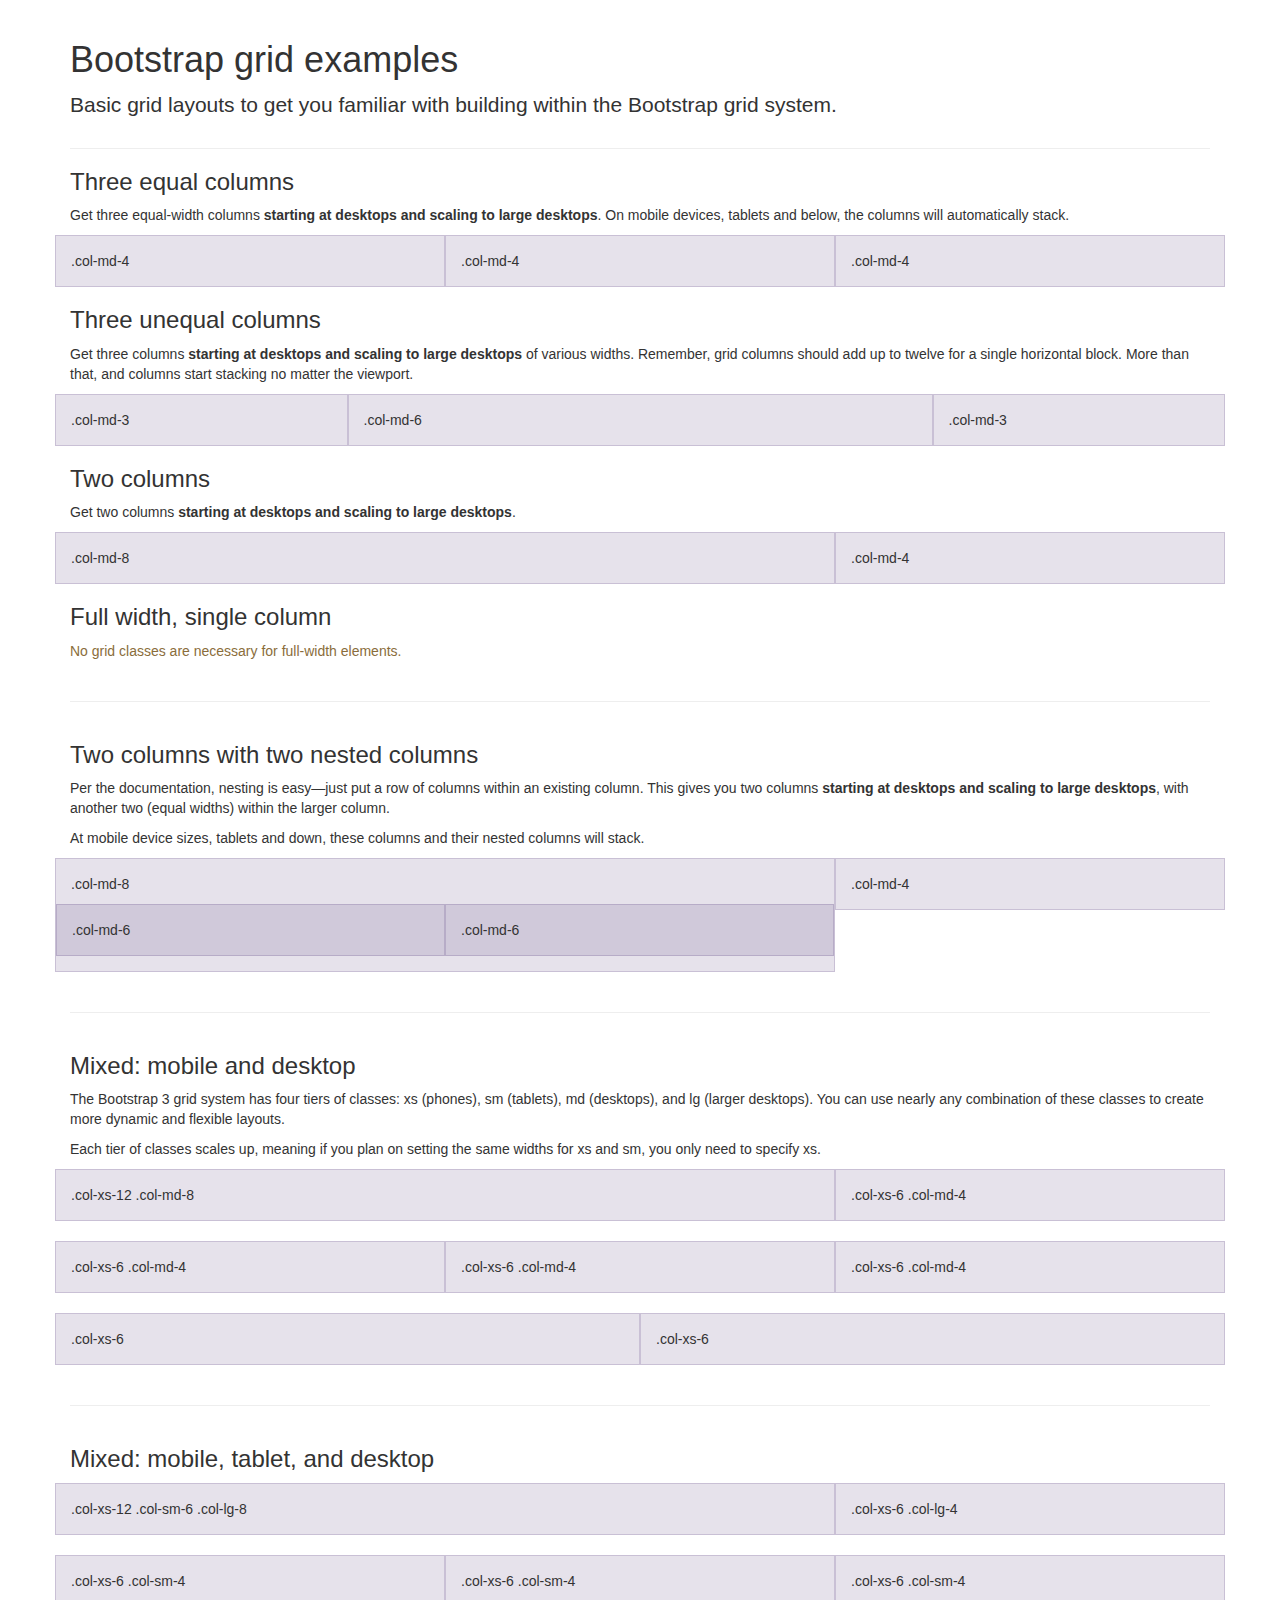
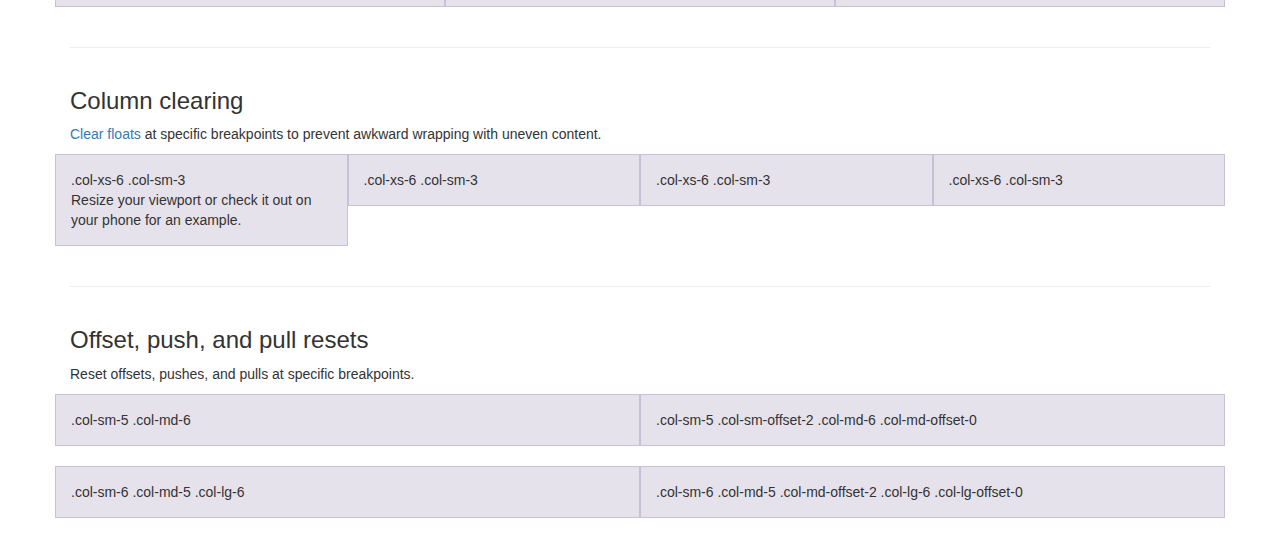
<file: examples/grid/index.html>
<!DOCTYPE html>
<html lang="en">
  <head>
    <meta charset="utf-8">
    <meta http-equiv="X-UA-Compatible" content="IE=edge">
    <meta name="viewport" content="width=device-width, initial-scale=1">
    <!-- The above 3 meta tags *must* come first in the head; any other head content must come *after* these tags -->
    <meta name="description" content="">
    <meta name="author" content="">
    <link rel="icon" href="../../favicon.ico">

    <title>Grid Template for Bootstrap</title>

    <!-- Bootstrap core CSS -->
    <link href="../../dist/css/bootstrap.min.css" rel="stylesheet">

    <!-- IE10 viewport hack for Surface/desktop Windows 8 bug -->
    <link href="../../assets/css/ie10-viewport-bug-workaround.css" rel="stylesheet">

    <!-- Custom styles for this template -->
    <link href="grid.css" rel="stylesheet">

    <!-- Just for debugging purposes. Don't actually copy these 2 lines! -->
    <!--[if lt IE 9]><script src="../../assets/js/ie8-responsive-file-warning.js"></script><![endif]-->
    <script src="../../assets/js/ie-emulation-modes-warning.js"></script>

    <!-- HTML5 shim and Respond.js for IE8 support of HTML5 elements and media queries -->
    <!--[if lt IE 9]>
      <script src="https://oss.maxcdn.com/html5shiv/3.7.3/html5shiv.min.js"></script>
      <script src="https://oss.maxcdn.com/respond/1.4.2/respond.min.js"></script>
    <![endif]-->
  </head>

  <body>
    <div class="container">

      <div class="page-header">
        <h1>Bootstrap grid examples</h1>
        <p class="lead">Basic grid layouts to get you familiar with building within the Bootstrap grid system.</p>
      </div>

      <h3>Three equal columns</h3>
      <p>Get three equal-width columns <strong>starting at desktops and scaling to large desktops</strong>. On mobile devices, tablets and below, the columns will automatically stack.</p>
      <div class="row">
        <div class="col-md-4">.col-md-4</div>
        <div class="col-md-4">.col-md-4</div>
        <div class="col-md-4">.col-md-4</div>
      </div>

      <h3>Three unequal columns</h3>
      <p>Get three columns <strong>starting at desktops and scaling to large desktops</strong> of various widths. Remember, grid columns should add up to twelve for a single horizontal block. More than that, and columns start stacking no matter the viewport.</p>
      <div class="row">
        <div class="col-md-3">.col-md-3</div>
        <div class="col-md-6">.col-md-6</div>
        <div class="col-md-3">.col-md-3</div>
      </div>

      <h3>Two columns</h3>
      <p>Get two columns <strong>starting at desktops and scaling to large desktops</strong>.</p>
      <div class="row">
        <div class="col-md-8">.col-md-8</div>
        <div class="col-md-4">.col-md-4</div>
      </div>

      <h3>Full width, single column</h3>
      <p class="text-warning">No grid classes are necessary for full-width elements.</p>

      <hr>

      <h3>Two columns with two nested columns</h3>
      <p>Per the documentation, nesting is easy—just put a row of columns within an existing column. This gives you two columns <strong>starting at desktops and scaling to large desktops</strong>, with another two (equal widths) within the larger column.</p>
      <p>At mobile device sizes, tablets and down, these columns and their nested columns will stack.</p>
      <div class="row">
        <div class="col-md-8">
          .col-md-8
          <div class="row">
            <div class="col-md-6">.col-md-6</div>
            <div class="col-md-6">.col-md-6</div>
          </div>
        </div>
        <div class="col-md-4">.col-md-4</div>
      </div>

      <hr>

      <h3>Mixed: mobile and desktop</h3>
      <p>The Bootstrap 3 grid system has four tiers of classes: xs (phones), sm (tablets), md (desktops), and lg (larger desktops). You can use nearly any combination of these classes to create more dynamic and flexible layouts.</p>
      <p>Each tier of classes scales up, meaning if you plan on setting the same widths for xs and sm, you only need to specify xs.</p>
      <div class="row">
        <div class="col-xs-12 col-md-8">.col-xs-12 .col-md-8</div>
        <div class="col-xs-6 col-md-4">.col-xs-6 .col-md-4</div>
      </div>
      <div class="row">
        <div class="col-xs-6 col-md-4">.col-xs-6 .col-md-4</div>
        <div class="col-xs-6 col-md-4">.col-xs-6 .col-md-4</div>
        <div class="col-xs-6 col-md-4">.col-xs-6 .col-md-4</div>
      </div>
      <div class="row">
        <div class="col-xs-6">.col-xs-6</div>
        <div class="col-xs-6">.col-xs-6</div>
      </div>

      <hr>

      <h3>Mixed: mobile, tablet, and desktop</h3>
      <p></p>
      <div class="row">
        <div class="col-xs-12 col-sm-6 col-lg-8">.col-xs-12 .col-sm-6 .col-lg-8</div>
        <div class="col-xs-6 col-lg-4">.col-xs-6 .col-lg-4</div>
      </div>
      <div class="row">
        <div class="col-xs-6 col-sm-4">.col-xs-6 .col-sm-4</div>
        <div class="col-xs-6 col-sm-4">.col-xs-6 .col-sm-4</div>
        <div class="col-xs-6 col-sm-4">.col-xs-6 .col-sm-4</div>
      </div>

      <hr>

      <h3>Column clearing</h3>
      <p><a href="http://getbootstrap.com/css/#grid-responsive-resets">Clear floats</a> at specific breakpoints to prevent awkward wrapping with uneven content.</p>
      <div class="row">
        <div class="col-xs-6 col-sm-3">
          .col-xs-6 .col-sm-3
          <br>
          Resize your viewport or check it out on your phone for an example.
        </div>
        <div class="col-xs-6 col-sm-3">.col-xs-6 .col-sm-3</div>

        <!-- Add the extra clearfix for only the required viewport -->
        <div class="clearfix visible-xs"></div>

        <div class="col-xs-6 col-sm-3">.col-xs-6 .col-sm-3</div>
        <div class="col-xs-6 col-sm-3">.col-xs-6 .col-sm-3</div>
      </div>

      <hr>

      <h3>Offset, push, and pull resets</h3>
      <p>Reset offsets, pushes, and pulls at specific breakpoints.</p>
      <div class="row">
        <div class="col-sm-5 col-md-6">.col-sm-5 .col-md-6</div>
        <div class="col-sm-5 col-sm-offset-2 col-md-6 col-md-offset-0">.col-sm-5 .col-sm-offset-2 .col-md-6 .col-md-offset-0</div>
      </div>
      <div class="row">
        <div class="col-sm-6 col-md-5 col-lg-6">.col-sm-6 .col-md-5 .col-lg-6</div>
        <div class="col-sm-6 col-md-5 col-md-offset-2 col-lg-6 col-lg-offset-0">.col-sm-6 .col-md-5 .col-md-offset-2 .col-lg-6 .col-lg-offset-0</div>
      </div>


    </div> <!-- /container -->


    <!-- IE10 viewport hack for Surface/desktop Windows 8 bug -->
    <script src="../../assets/js/ie10-viewport-bug-workaround.js"></script>
  </body>
</html>
</file>
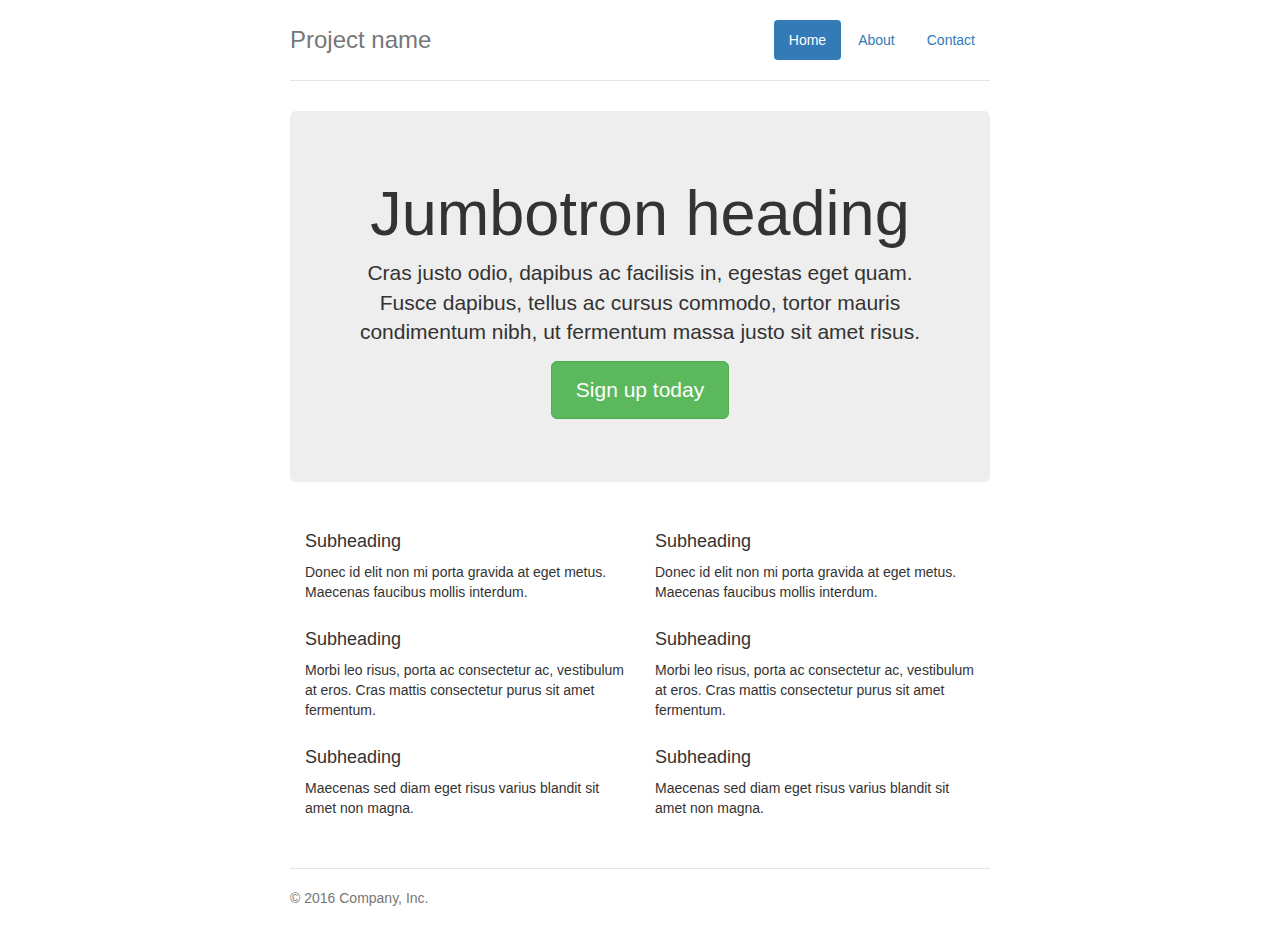
<file: examples/jumbotron-narrow/index.html>
<!DOCTYPE html>
<html lang="en">
  <head>
    <meta charset="utf-8">
    <meta http-equiv="X-UA-Compatible" content="IE=edge">
    <meta name="viewport" content="width=device-width, initial-scale=1">
    <!-- The above 3 meta tags *must* come first in the head; any other head content must come *after* these tags -->
    <meta name="description" content="">
    <meta name="author" content="">
    <link rel="icon" href="../../favicon.ico">

    <title>Narrow Jumbotron Template for Bootstrap</title>

    <!-- Bootstrap core CSS -->
    <link href="../../dist/css/bootstrap.min.css" rel="stylesheet">

    <!-- IE10 viewport hack for Surface/desktop Windows 8 bug -->
    <link href="../../assets/css/ie10-viewport-bug-workaround.css" rel="stylesheet">

    <!-- Custom styles for this template -->
    <link href="jumbotron-narrow.css" rel="stylesheet">

    <!-- Just for debugging purposes. Don't actually copy these 2 lines! -->
    <!--[if lt IE 9]><script src="../../assets/js/ie8-responsive-file-warning.js"></script><![endif]-->
    <script src="../../assets/js/ie-emulation-modes-warning.js"></script>

    <!-- HTML5 shim and Respond.js for IE8 support of HTML5 elements and media queries -->
    <!--[if lt IE 9]>
      <script src="https://oss.maxcdn.com/html5shiv/3.7.3/html5shiv.min.js"></script>
      <script src="https://oss.maxcdn.com/respond/1.4.2/respond.min.js"></script>
    <![endif]-->
  </head>

  <body>

    <div class="container">
      <div class="header clearfix">
        <nav>
          <ul class="nav nav-pills pull-right">
            <li role="presentation" class="active"><a href="#">Home</a></li>
            <li role="presentation"><a href="#">About</a></li>
            <li role="presentation"><a href="#">Contact</a></li>
          </ul>
        </nav>
        <h3 class="text-muted">Project name</h3>
      </div>

      <div class="jumbotron">
        <h1>Jumbotron heading</h1>
        <p class="lead">Cras justo odio, dapibus ac facilisis in, egestas eget quam. Fusce dapibus, tellus ac cursus commodo, tortor mauris condimentum nibh, ut fermentum massa justo sit amet risus.</p>
        <p><a class="btn btn-lg btn-success" href="#" role="button">Sign up today</a></p>
      </div>

      <div class="row marketing">
        <div class="col-lg-6">
          <h4>Subheading</h4>
          <p>Donec id elit non mi porta gravida at eget metus. Maecenas faucibus mollis interdum.</p>

          <h4>Subheading</h4>
          <p>Morbi leo risus, porta ac consectetur ac, vestibulum at eros. Cras mattis consectetur purus sit amet fermentum.</p>

          <h4>Subheading</h4>
          <p>Maecenas sed diam eget risus varius blandit sit amet non magna.</p>
        </div>

        <div class="col-lg-6">
          <h4>Subheading</h4>
          <p>Donec id elit non mi porta gravida at eget metus. Maecenas faucibus mollis interdum.</p>

          <h4>Subheading</h4>
          <p>Morbi leo risus, porta ac consectetur ac, vestibulum at eros. Cras mattis consectetur purus sit amet fermentum.</p>

          <h4>Subheading</h4>
          <p>Maecenas sed diam eget risus varius blandit sit amet non magna.</p>
        </div>
      </div>

      <footer class="footer">
        <p>&copy; 2016 Company, Inc.</p>
      </footer>

    </div> <!-- /container -->


    <!-- IE10 viewport hack for Surface/desktop Windows 8 bug -->
    <script src="../../assets/js/ie10-viewport-bug-workaround.js"></script>
  </body>
</html>
</file>
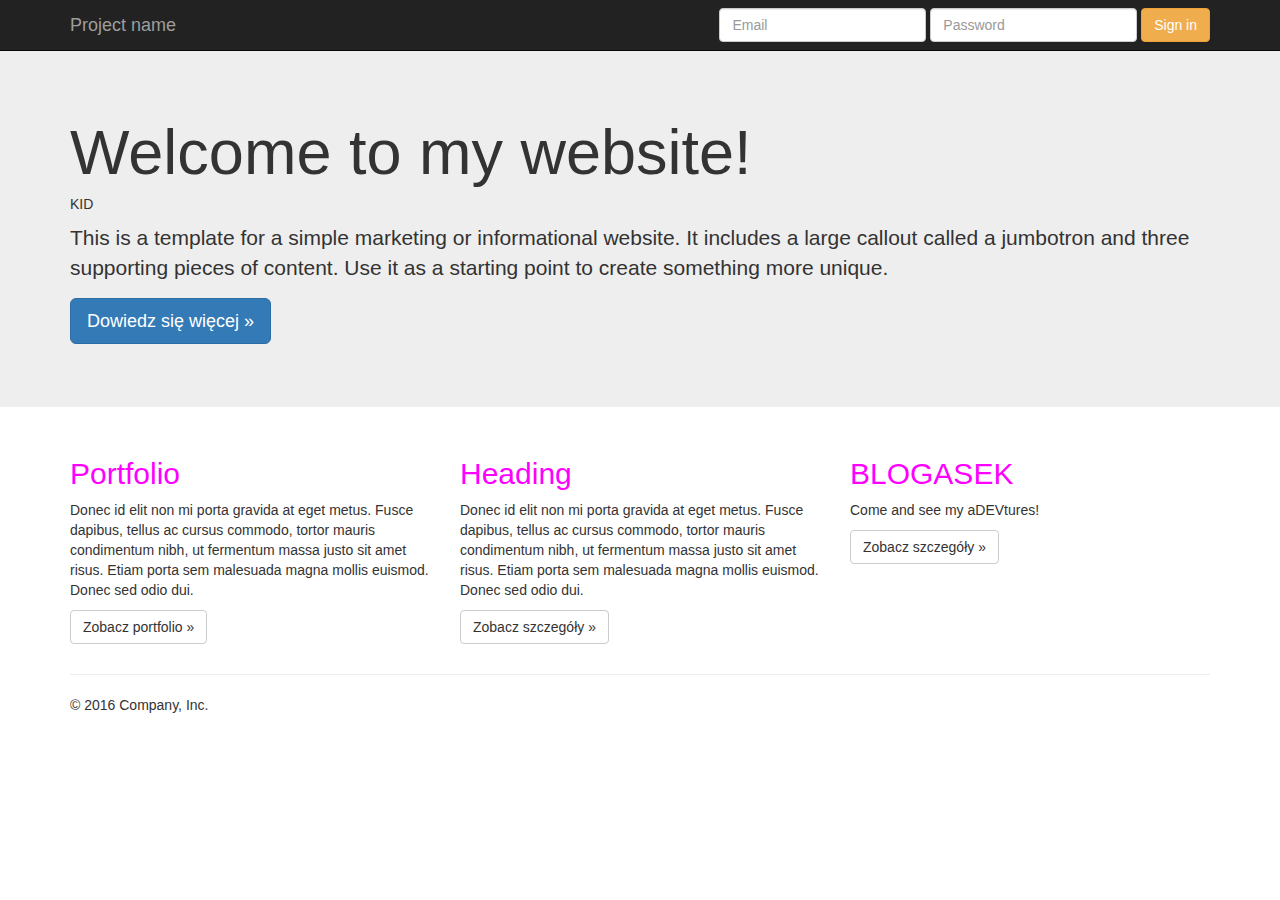
<file: examples/jumbotron/index.html>
<!DOCTYPE html>
<html lang="en">
  <head>
    <meta charset="utf-8">
    <meta http-equiv="X-UA-Compatible" content="IE=edge">
    <meta name="viewport" content="width=device-width, initial-scale=1">
    <!-- The above 3 meta tags *must* come first in the head; any other head content must come *after* these tags -->
    <meta name="description" content="">
    <meta name="author" content="">
    <link rel="icon" href="../../favicon.ico">

    <title>This iz the my personal website</title>

    <!-- Bootstrap core CSS -->
    <link href="../../dist/css/bootstrap.min.css" rel="stylesheet">

    <!-- IE10 viewport hack for Surface/desktop Windows 8 bug -->
    <link href="../../assets/css/ie10-viewport-bug-workaround.css" rel="stylesheet">

    <!-- Custom styles for this template -->
    <link href="jumbotron.css" rel="stylesheet">

    <!-- Just for debugging purposes. Don't actually copy these 2 lines! -->
    <!--[if lt IE 9]><script src="../../assets/js/ie8-responsive-file-warning.js"></script><![endif]-->
    <script src="../../assets/js/ie-emulation-modes-warning.js"></script>

    <!-- HTML5 shim and Respond.js for IE8 support of HTML5 elements and media queries -->
    <!--[if lt IE 9]>
      <script src="https://oss.maxcdn.com/html5shiv/3.7.3/html5shiv.min.js"></script>
      <script src="https://oss.maxcdn.com/respond/1.4.2/respond.min.js"></script>
    <![endif]-->
  </head>

  <body>

    <nav class="navbar navbar-inverse navbar-fixed-top">
      <div class="container">
        <div class="navbar-header">
          <button type="button" class="navbar-toggle collapsed" data-toggle="collapse" data-target="#navbar" aria-expanded="false" aria-controls="navbar">
            <span class="sr-only">Toggle navigation</span>
            <span class="icon-bar"></span>
            <span class="icon-bar"></span>
            <span class="icon-bar"></span>
          </button>
          <a class="navbar-brand" href="#">Project name</a>
        </div>
        <div id="navbar" class="navbar-collapse collapse">
          <form class="navbar-form navbar-right">
            <div class="form-group">
              <input type="text" placeholder="Email" class="form-control">
            </div>
            <div class="form-group">
              <input type="password" placeholder="Password" class="form-control">
            </div>
            <button type="submit" class="btn btn-warning">Sign in</button>
          </form>
        </div><!--/.navbar-collapse -->
      </div>
    </nav>

    <!-- Main jumbotron for a primary marketing message or call to action -->
    <div class="jumbotron">
      <div class="container">
        <h1>Welcome to my website!</h1>
        <h5>KID</h5>
        <p>This is a template for a simple marketing or informational website. It includes a large callout called a jumbotron and three supporting pieces of content. Use it as a starting point to create something more unique.</p>
        <p><a class="btn btn-primary btn-lg" href="#" role="button">Dowiedz się więcej &raquo;</a></p>
      </div>
    </div>

    <div class="container">
      <!-- Example row of columns -->
      <div class="row">
        <div class="col-md-4">
          <h2>Portfolio</h2>
          <p>Donec id elit non mi porta gravida at eget metus. Fusce dapibus, tellus ac cursus commodo, tortor mauris condimentum nibh, ut fermentum massa justo sit amet risus. Etiam porta sem malesuada magna mollis euismod. Donec sed odio dui. </p>
          <p><a class="btn btn-default" href="portfolio.html" role="button">Zobacz portfolio &raquo;</a></p>
        </div>
        <div class="col-md-4">
          <h2>Heading</h2>
          <p>Donec id elit non mi porta gravida at eget metus. Fusce dapibus, tellus ac cursus commodo, tortor mauris condimentum nibh, ut fermentum massa justo sit amet risus. Etiam porta sem malesuada magna mollis euismod. Donec sed odio dui. </p>
          <p><a class="btn btn-default" href="#" role="button">Zobacz szczegóły &raquo;</a></p>
       </div>
        <div class="col-md-4">
          <h2>BLOGASEK</h2>
          <p>Come and see my aDEVtures!</p>
          <p><a class="btn btn-default" href="#" role="button">Zobacz szczegóły &raquo;</a></p>
        </div>
      </div>

      <hr>

      <footer>
        <p>&copy; 2016 Company, Inc.</p>
      </footer>
    </div> <!-- /container -->


    <!-- Bootstrap core JavaScript
    ================================================== -->
    <!-- Placed at the end of the document so the pages load faster -->
    <script src="https://ajax.googleapis.com/ajax/libs/jquery/1.12.4/jquery.min.js"></script>
    <script>window.jQuery || document.write('<script src="../../assets/js/vendor/jquery.min.js"><\/script>')</script>
    <script src="../../dist/js/bootstrap.min.js"></script>
    <!-- IE10 viewport hack for Surface/desktop Windows 8 bug -->
    <script src="../../assets/js/ie10-viewport-bug-workaround.js"></script>
  </body>
</html>
</file>
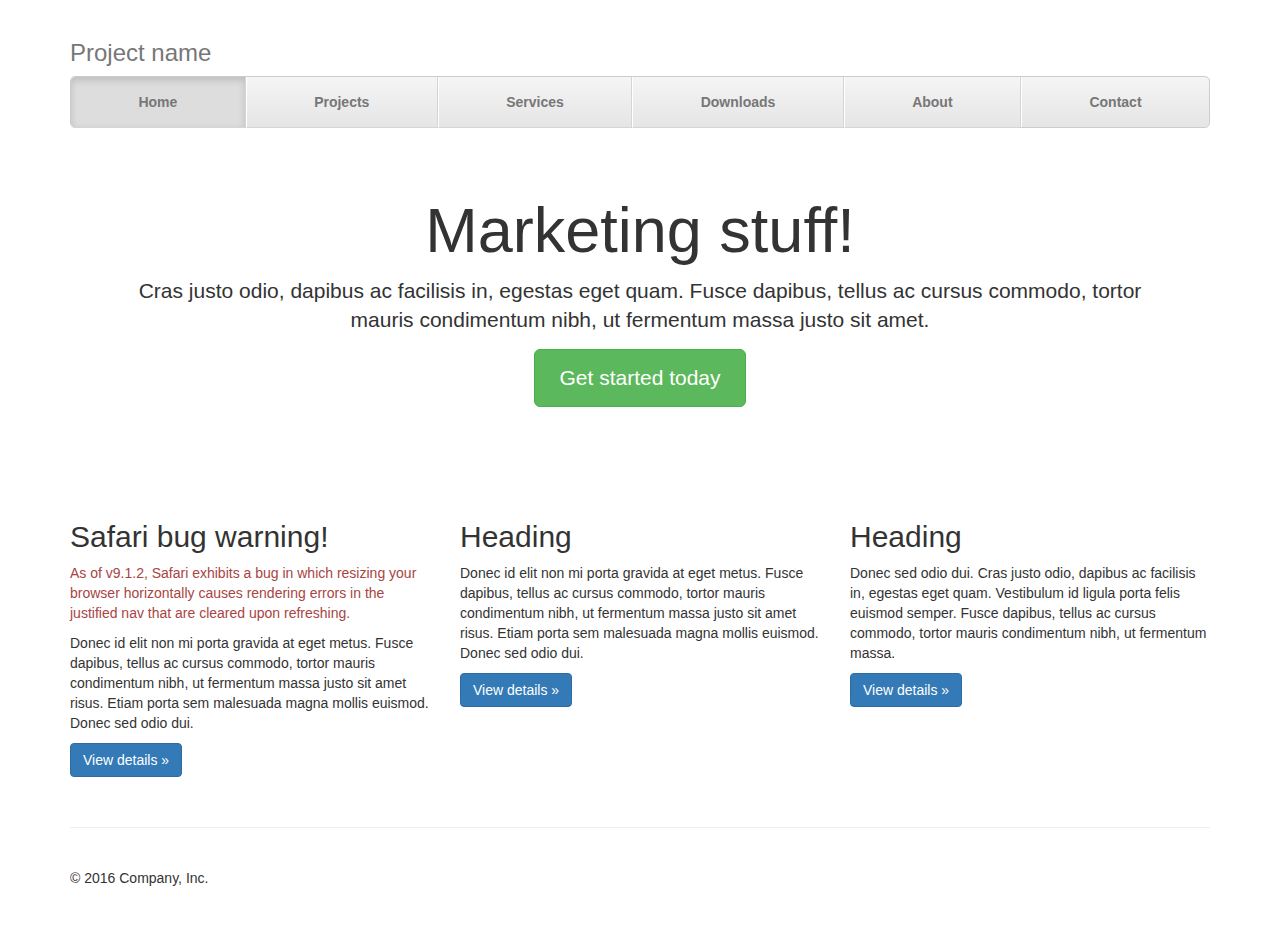
<file: examples/justified-nav/index.html>
<!DOCTYPE html>
<html lang="en">
  <head>
    <meta charset="utf-8">
    <meta http-equiv="X-UA-Compatible" content="IE=edge">
    <meta name="viewport" content="width=device-width, initial-scale=1">
    <!-- The above 3 meta tags *must* come first in the head; any other head content must come *after* these tags -->
    <meta name="description" content="">
    <meta name="author" content="">
    <link rel="icon" href="../../favicon.ico">

    <title>Justified Nav Template for Bootstrap</title>

    <!-- Bootstrap core CSS -->
    <link href="../../dist/css/bootstrap.min.css" rel="stylesheet">

    <!-- IE10 viewport hack for Surface/desktop Windows 8 bug -->
    <link href="../../assets/css/ie10-viewport-bug-workaround.css" rel="stylesheet">

    <!-- Custom styles for this template -->
    <link href="justified-nav.css" rel="stylesheet">

    <!-- Just for debugging purposes. Don't actually copy these 2 lines! -->
    <!--[if lt IE 9]><script src="../../assets/js/ie8-responsive-file-warning.js"></script><![endif]-->
    <script src="../../assets/js/ie-emulation-modes-warning.js"></script>

    <!-- HTML5 shim and Respond.js for IE8 support of HTML5 elements and media queries -->
    <!--[if lt IE 9]>
      <script src="https://oss.maxcdn.com/html5shiv/3.7.3/html5shiv.min.js"></script>
      <script src="https://oss.maxcdn.com/respond/1.4.2/respond.min.js"></script>
    <![endif]-->
  </head>

  <body>

    <div class="container">

      <!-- The justified navigation menu is meant for single line per list item.
           Multiple lines will require custom code not provided by Bootstrap. -->
      <div class="masthead">
        <h3 class="text-muted">Project name</h3>
        <nav>
          <ul class="nav nav-justified">
            <li class="active"><a href="#">Home</a></li>
            <li><a href="#">Projects</a></li>
            <li><a href="#">Services</a></li>
            <li><a href="#">Downloads</a></li>
            <li><a href="#">About</a></li>
            <li><a href="#">Contact</a></li>
          </ul>
        </nav>
      </div>

      <!-- Jumbotron -->
      <div class="jumbotron">
        <h1>Marketing stuff!</h1>
        <p class="lead">Cras justo odio, dapibus ac facilisis in, egestas eget quam. Fusce dapibus, tellus ac cursus commodo, tortor mauris condimentum nibh, ut fermentum massa justo sit amet.</p>
        <p><a class="btn btn-lg btn-success" href="#" role="button">Get started today</a></p>
      </div>

      <!-- Example row of columns -->
      <div class="row">
        <div class="col-lg-4">
          <h2>Safari bug warning!</h2>
          <p class="text-danger">As of v9.1.2, Safari exhibits a bug in which resizing your browser horizontally causes rendering errors in the justified nav that are cleared upon refreshing.</p>
          <p>Donec id elit non mi porta gravida at eget metus. Fusce dapibus, tellus ac cursus commodo, tortor mauris condimentum nibh, ut fermentum massa justo sit amet risus. Etiam porta sem malesuada magna mollis euismod. Donec sed odio dui. </p>
          <p><a class="btn btn-primary" href="#" role="button">View details &raquo;</a></p>
        </div>
        <div class="col-lg-4">
          <h2>Heading</h2>
          <p>Donec id elit non mi porta gravida at eget metus. Fusce dapibus, tellus ac cursus commodo, tortor mauris condimentum nibh, ut fermentum massa justo sit amet risus. Etiam porta sem malesuada magna mollis euismod. Donec sed odio dui. </p>
          <p><a class="btn btn-primary" href="#" role="button">View details &raquo;</a></p>
       </div>
        <div class="col-lg-4">
          <h2>Heading</h2>
          <p>Donec sed odio dui. Cras justo odio, dapibus ac facilisis in, egestas eget quam. Vestibulum id ligula porta felis euismod semper. Fusce dapibus, tellus ac cursus commodo, tortor mauris condimentum nibh, ut fermentum massa.</p>
          <p><a class="btn btn-primary" href="#" role="button">View details &raquo;</a></p>
        </div>
      </div>

      <!-- Site footer -->
      <footer class="footer">
        <p>&copy; 2016 Company, Inc.</p>
      </footer>

    </div> <!-- /container -->


    <!-- IE10 viewport hack for Surface/desktop Windows 8 bug -->
    <script src="../../assets/js/ie10-viewport-bug-workaround.js"></script>
  </body>
</html>
</file>
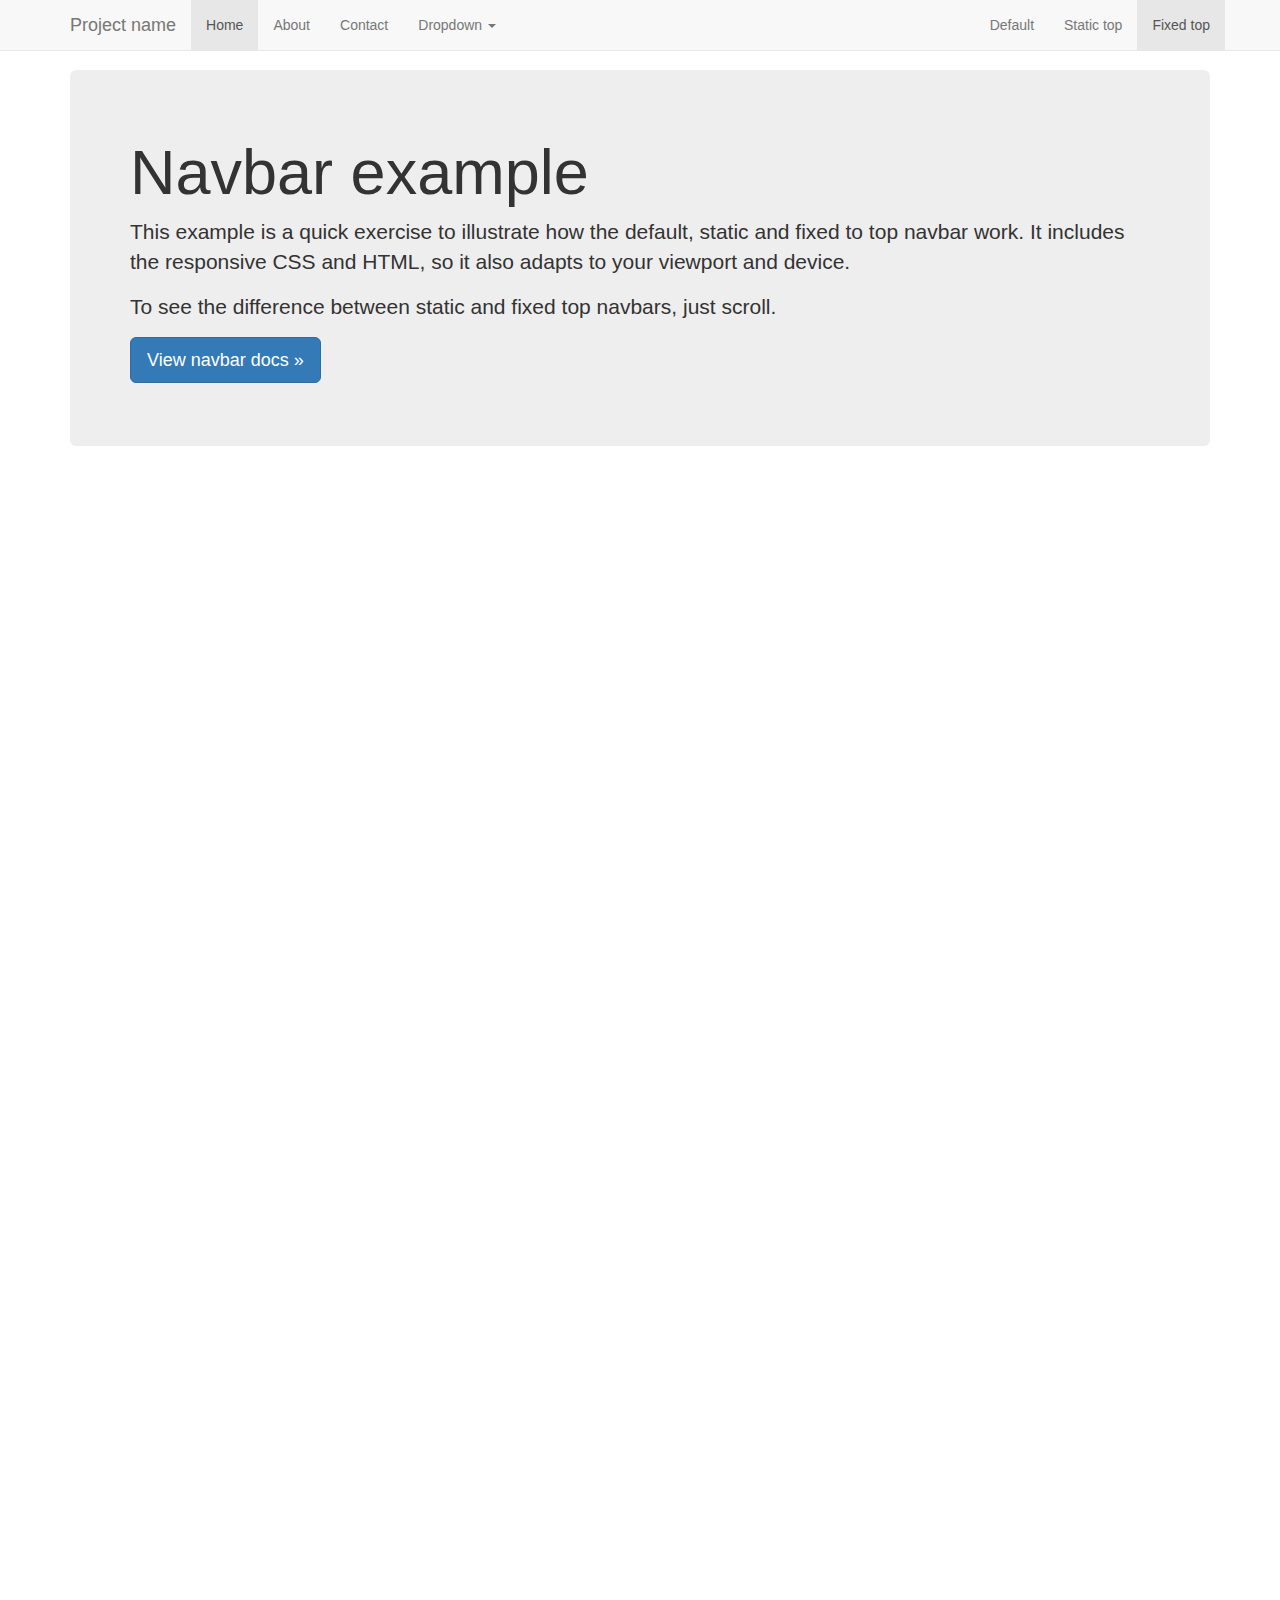
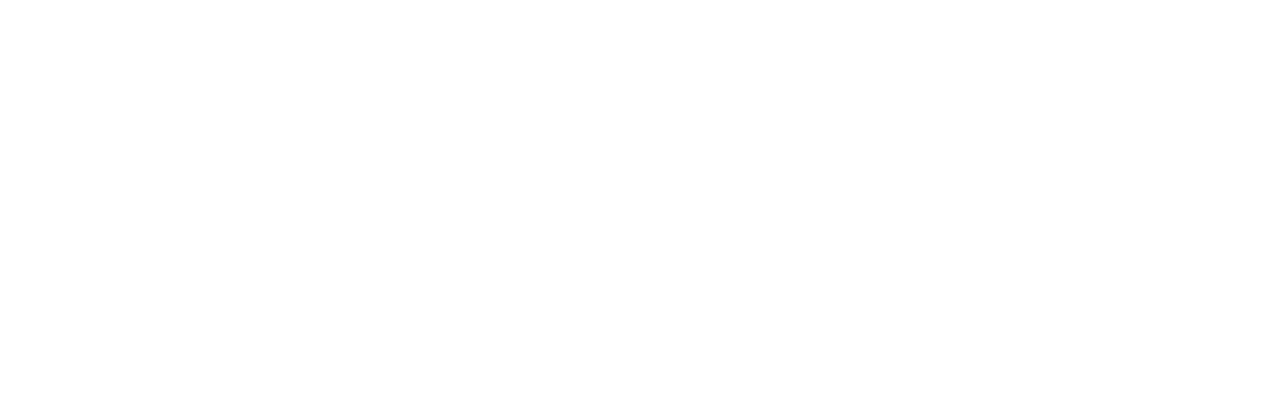
<file: examples/navbar-fixed-top/index.html>
<!DOCTYPE html>
<html lang="en">
  <head>
    <meta charset="utf-8">
    <meta http-equiv="X-UA-Compatible" content="IE=edge">
    <meta name="viewport" content="width=device-width, initial-scale=1">
    <!-- The above 3 meta tags *must* come first in the head; any other head content must come *after* these tags -->
    <meta name="description" content="">
    <meta name="author" content="">
    <link rel="icon" href="../../favicon.ico">

    <title>Fixed Top Navbar Example for Bootstrap</title>

    <!-- Bootstrap core CSS -->
    <link href="../../dist/css/bootstrap.min.css" rel="stylesheet">

    <!-- IE10 viewport hack for Surface/desktop Windows 8 bug -->
    <link href="../../assets/css/ie10-viewport-bug-workaround.css" rel="stylesheet">

    <!-- Custom styles for this template -->
    <link href="navbar-fixed-top.css" rel="stylesheet">

    <!-- Just for debugging purposes. Don't actually copy these 2 lines! -->
    <!--[if lt IE 9]><script src="../../assets/js/ie8-responsive-file-warning.js"></script><![endif]-->
    <script src="../../assets/js/ie-emulation-modes-warning.js"></script>

    <!-- HTML5 shim and Respond.js for IE8 support of HTML5 elements and media queries -->
    <!--[if lt IE 9]>
      <script src="https://oss.maxcdn.com/html5shiv/3.7.3/html5shiv.min.js"></script>
      <script src="https://oss.maxcdn.com/respond/1.4.2/respond.min.js"></script>
    <![endif]-->
  </head>

  <body>

    <!-- Fixed navbar -->
    <nav class="navbar navbar-default navbar-fixed-top">
      <div class="container">
        <div class="navbar-header">
          <button type="button" class="navbar-toggle collapsed" data-toggle="collapse" data-target="#navbar" aria-expanded="false" aria-controls="navbar">
            <span class="sr-only">Toggle navigation</span>
            <span class="icon-bar"></span>
            <span class="icon-bar"></span>
            <span class="icon-bar"></span>
          </button>
          <a class="navbar-brand" href="#">Project name</a>
        </div>
        <div id="navbar" class="navbar-collapse collapse">
          <ul class="nav navbar-nav">
            <li class="active"><a href="#">Home</a></li>
            <li><a href="#about">About</a></li>
            <li><a href="#contact">Contact</a></li>
            <li class="dropdown">
              <a href="#" class="dropdown-toggle" data-toggle="dropdown" role="button" aria-haspopup="true" aria-expanded="false">Dropdown <span class="caret"></span></a>
              <ul class="dropdown-menu">
                <li><a href="#">Action</a></li>
                <li><a href="#">Another action</a></li>
                <li><a href="#">Something else here</a></li>
                <li role="separator" class="divider"></li>
                <li class="dropdown-header">Nav header</li>
                <li><a href="#">Separated link</a></li>
                <li><a href="#">One more separated link</a></li>
              </ul>
            </li>
          </ul>
          <ul class="nav navbar-nav navbar-right">
            <li><a href="../navbar/">Default</a></li>
            <li><a href="../navbar-static-top/">Static top</a></li>
            <li class="active"><a href="./">Fixed top <span class="sr-only">(current)</span></a></li>
          </ul>
        </div><!--/.nav-collapse -->
      </div>
    </nav>

    <div class="container">

      <!-- Main component for a primary marketing message or call to action -->
      <div class="jumbotron">
        <h1>Navbar example</h1>
        <p>This example is a quick exercise to illustrate how the default, static and fixed to top navbar work. It includes the responsive CSS and HTML, so it also adapts to your viewport and device.</p>
        <p>To see the difference between static and fixed top navbars, just scroll.</p>
        <p>
          <a class="btn btn-lg btn-primary" href="../../components/#navbar" role="button">View navbar docs &raquo;</a>
        </p>
      </div>

    </div> <!-- /container -->


    <!-- Bootstrap core JavaScript
    ================================================== -->
    <!-- Placed at the end of the document so the pages load faster -->
    <script src="https://ajax.googleapis.com/ajax/libs/jquery/1.12.4/jquery.min.js"></script>
    <script>window.jQuery || document.write('<script src="../../assets/js/vendor/jquery.min.js"><\/script>')</script>
    <script src="../../dist/js/bootstrap.min.js"></script>
    <!-- IE10 viewport hack for Surface/desktop Windows 8 bug -->
    <script src="../../assets/js/ie10-viewport-bug-workaround.js"></script>
  </body>
</html>
</file>
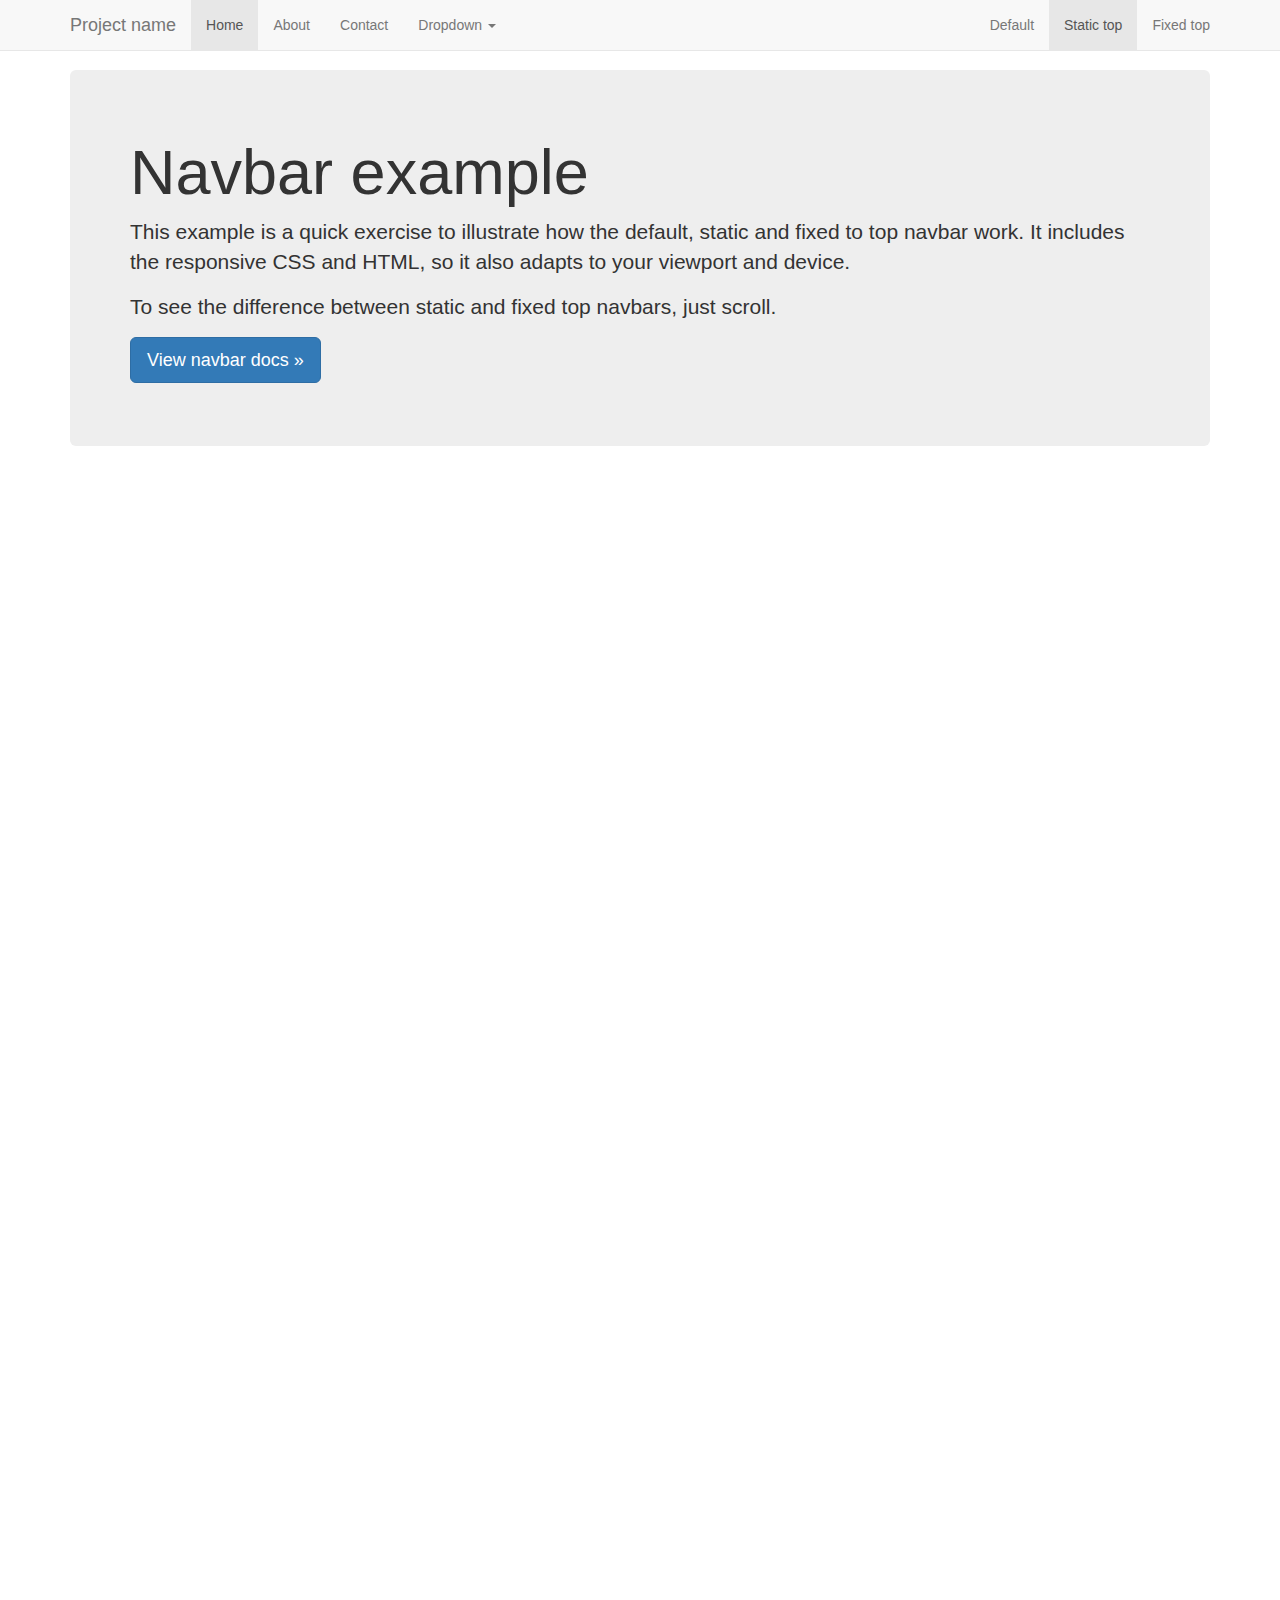
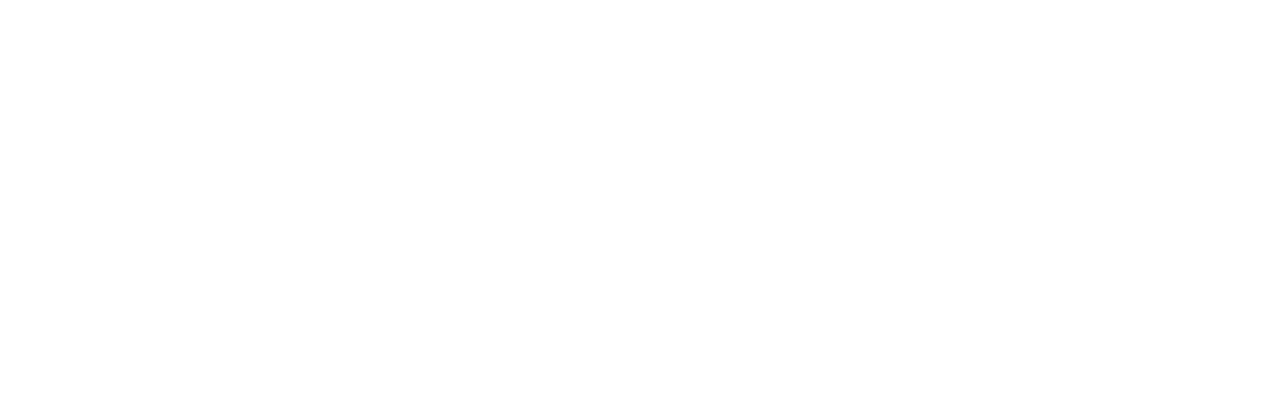
<file: examples/navbar-static-top/index.html>
<!DOCTYPE html>
<html lang="en">
  <head>
    <meta charset="utf-8">
    <meta http-equiv="X-UA-Compatible" content="IE=edge">
    <meta name="viewport" content="width=device-width, initial-scale=1">
    <!-- The above 3 meta tags *must* come first in the head; any other head content must come *after* these tags -->
    <meta name="description" content="">
    <meta name="author" content="">
    <link rel="icon" href="../../favicon.ico">

    <title>Static Top Navbar Example for Bootstrap</title>

    <!-- Bootstrap core CSS -->
    <link href="../../dist/css/bootstrap.min.css" rel="stylesheet">

    <!-- IE10 viewport hack for Surface/desktop Windows 8 bug -->
    <link href="../../assets/css/ie10-viewport-bug-workaround.css" rel="stylesheet">

    <!-- Custom styles for this template -->
    <link href="navbar-static-top.css" rel="stylesheet">

    <!-- Just for debugging purposes. Don't actually copy these 2 lines! -->
    <!--[if lt IE 9]><script src="../../assets/js/ie8-responsive-file-warning.js"></script><![endif]-->
    <script src="../../assets/js/ie-emulation-modes-warning.js"></script>

    <!-- HTML5 shim and Respond.js for IE8 support of HTML5 elements and media queries -->
    <!--[if lt IE 9]>
      <script src="https://oss.maxcdn.com/html5shiv/3.7.3/html5shiv.min.js"></script>
      <script src="https://oss.maxcdn.com/respond/1.4.2/respond.min.js"></script>
    <![endif]-->
  </head>

  <body>

    <!-- Static navbar -->
    <nav class="navbar navbar-default navbar-static-top">
      <div class="container">
        <div class="navbar-header">
          <button type="button" class="navbar-toggle collapsed" data-toggle="collapse" data-target="#navbar" aria-expanded="false" aria-controls="navbar">
            <span class="sr-only">Toggle navigation</span>
            <span class="icon-bar"></span>
            <span class="icon-bar"></span>
            <span class="icon-bar"></span>
          </button>
          <a class="navbar-brand" href="#">Project name</a>
        </div>
        <div id="navbar" class="navbar-collapse collapse">
          <ul class="nav navbar-nav">
            <li class="active"><a href="#">Home</a></li>
            <li><a href="#about">About</a></li>
            <li><a href="#contact">Contact</a></li>
            <li class="dropdown">
              <a href="#" class="dropdown-toggle" data-toggle="dropdown" role="button" aria-haspopup="true" aria-expanded="false">Dropdown <span class="caret"></span></a>
              <ul class="dropdown-menu">
                <li><a href="#">Action</a></li>
                <li><a href="#">Another action</a></li>
                <li><a href="#">Something else here</a></li>
                <li role="separator" class="divider"></li>
                <li class="dropdown-header">Nav header</li>
                <li><a href="#">Separated link</a></li>
                <li><a href="#">One more separated link</a></li>
              </ul>
            </li>
          </ul>
          <ul class="nav navbar-nav navbar-right">
            <li><a href="../navbar/">Default</a></li>
            <li class="active"><a href="./">Static top <span class="sr-only">(current)</span></a></li>
            <li><a href="../navbar-fixed-top/">Fixed top</a></li>
          </ul>
        </div><!--/.nav-collapse -->
      </div>
    </nav>


    <div class="container">

      <!-- Main component for a primary marketing message or call to action -->
      <div class="jumbotron">
        <h1>Navbar example</h1>
        <p>This example is a quick exercise to illustrate how the default, static and fixed to top navbar work. It includes the responsive CSS and HTML, so it also adapts to your viewport and device.</p>
        <p>To see the difference between static and fixed top navbars, just scroll.</p>
        <p>
          <a class="btn btn-lg btn-primary" href="../../components/#navbar" role="button">View navbar docs &raquo;</a>
        </p>
      </div>

    </div> <!-- /container -->


    <!-- Bootstrap core JavaScript
    ================================================== -->
    <!-- Placed at the end of the document so the pages load faster -->
    <script src="https://ajax.googleapis.com/ajax/libs/jquery/1.12.4/jquery.min.js"></script>
    <script>window.jQuery || document.write('<script src="../../assets/js/vendor/jquery.min.js"><\/script>')</script>
    <script src="../../dist/js/bootstrap.min.js"></script>
    <!-- IE10 viewport hack for Surface/desktop Windows 8 bug -->
    <script src="../../assets/js/ie10-viewport-bug-workaround.js"></script>
  </body>
</html>
</file>
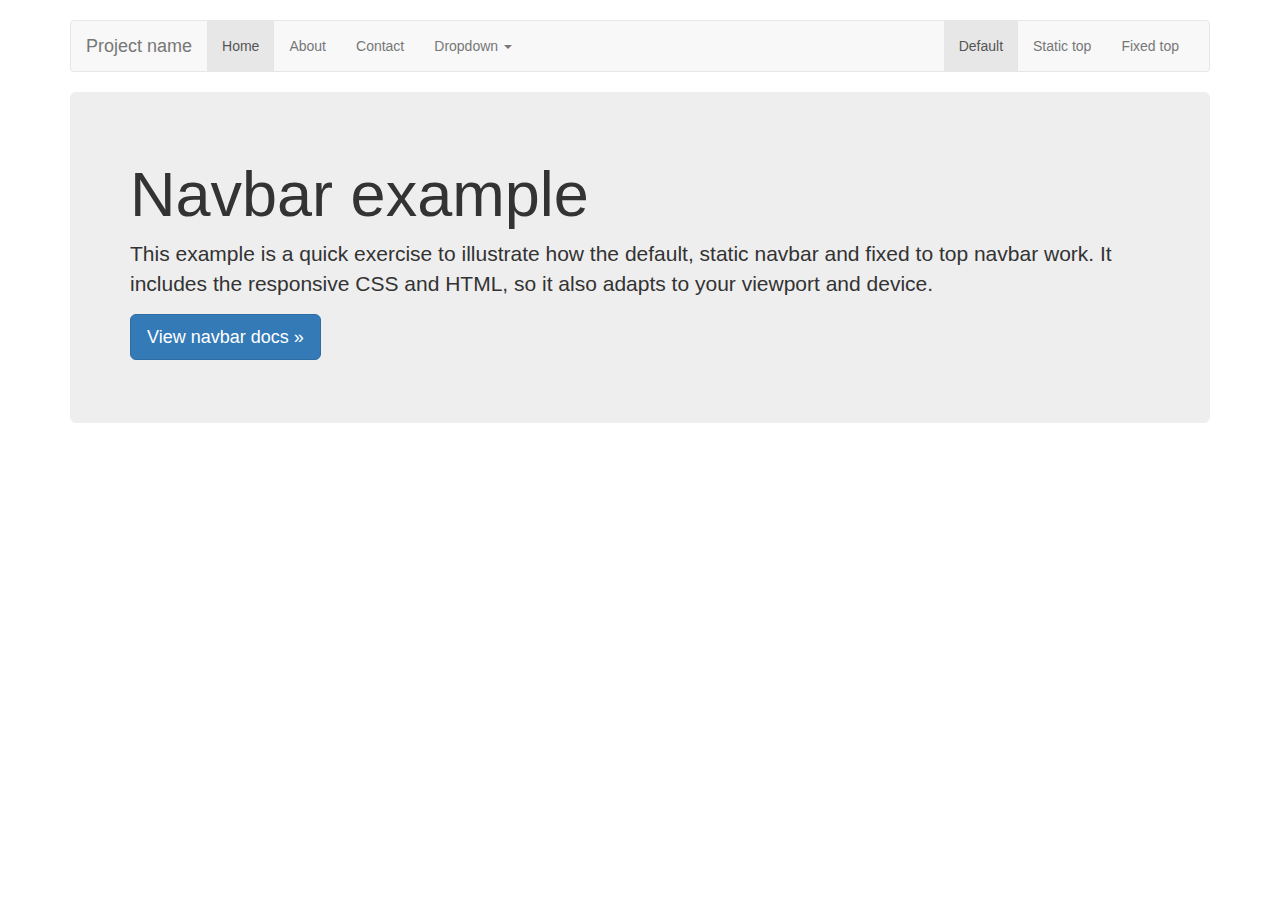
<file: examples/navbar/index.html>
<!DOCTYPE html>
<html lang="en">
  <head>
    <meta charset="utf-8">
    <meta http-equiv="X-UA-Compatible" content="IE=edge">
    <meta name="viewport" content="width=device-width, initial-scale=1">
    <!-- The above 3 meta tags *must* come first in the head; any other head content must come *after* these tags -->
    <meta name="description" content="">
    <meta name="author" content="">
    <link rel="icon" href="../../favicon.ico">

    <title>Navbar Template for Bootstrap</title>

    <!-- Bootstrap core CSS -->
    <link href="../../dist/css/bootstrap.min.css" rel="stylesheet">

    <!-- IE10 viewport hack for Surface/desktop Windows 8 bug -->
    <link href="../../assets/css/ie10-viewport-bug-workaround.css" rel="stylesheet">

    <!-- Custom styles for this template -->
    <link href="navbar.css" rel="stylesheet">

    <!-- Just for debugging purposes. Don't actually copy these 2 lines! -->
    <!--[if lt IE 9]><script src="../../assets/js/ie8-responsive-file-warning.js"></script><![endif]-->
    <script src="../../assets/js/ie-emulation-modes-warning.js"></script>

    <!-- HTML5 shim and Respond.js for IE8 support of HTML5 elements and media queries -->
    <!--[if lt IE 9]>
      <script src="https://oss.maxcdn.com/html5shiv/3.7.3/html5shiv.min.js"></script>
      <script src="https://oss.maxcdn.com/respond/1.4.2/respond.min.js"></script>
    <![endif]-->
  </head>

  <body>

    <div class="container">

      <!-- Static navbar -->
      <nav class="navbar navbar-default">
        <div class="container-fluid">
          <div class="navbar-header">
            <button type="button" class="navbar-toggle collapsed" data-toggle="collapse" data-target="#navbar" aria-expanded="false" aria-controls="navbar">
              <span class="sr-only">Toggle navigation</span>
              <span class="icon-bar"></span>
              <span class="icon-bar"></span>
              <span class="icon-bar"></span>
            </button>
            <a class="navbar-brand" href="#">Project name</a>
          </div>
          <div id="navbar" class="navbar-collapse collapse">
            <ul class="nav navbar-nav">
              <li class="active"><a href="#">Home</a></li>
              <li><a href="#">About</a></li>
              <li><a href="#">Contact</a></li>
              <li class="dropdown">
                <a href="#" class="dropdown-toggle" data-toggle="dropdown" role="button" aria-haspopup="true" aria-expanded="false">Dropdown <span class="caret"></span></a>
                <ul class="dropdown-menu">
                  <li><a href="#">Action</a></li>
                  <li><a href="#">Another action</a></li>
                  <li><a href="#">Something else here</a></li>
                  <li role="separator" class="divider"></li>
                  <li class="dropdown-header">Nav header</li>
                  <li><a href="#">Separated link</a></li>
                  <li><a href="#">One more separated link</a></li>
                </ul>
              </li>
            </ul>
            <ul class="nav navbar-nav navbar-right">
              <li class="active"><a href="./">Default <span class="sr-only">(current)</span></a></li>
              <li><a href="../navbar-static-top/">Static top</a></li>
              <li><a href="../navbar-fixed-top/">Fixed top</a></li>
            </ul>
          </div><!--/.nav-collapse -->
        </div><!--/.container-fluid -->
      </nav>

      <!-- Main component for a primary marketing message or call to action -->
      <div class="jumbotron">
        <h1>Navbar example</h1>
        <p>This example is a quick exercise to illustrate how the default, static navbar and fixed to top navbar work. It includes the responsive CSS and HTML, so it also adapts to your viewport and device.</p>
        <p>
          <a class="btn btn-lg btn-primary" href="../../components/#navbar" role="button">View navbar docs &raquo;</a>
        </p>
      </div>

    </div> <!-- /container -->


    <!-- Bootstrap core JavaScript
    ================================================== -->
    <!-- Placed at the end of the document so the pages load faster -->
    <script src="https://ajax.googleapis.com/ajax/libs/jquery/1.12.4/jquery.min.js"></script>
    <script>window.jQuery || document.write('<script src="../../assets/js/vendor/jquery.min.js"><\/script>')</script>
    <script src="../../dist/js/bootstrap.min.js"></script>
    <!-- IE10 viewport hack for Surface/desktop Windows 8 bug -->
    <script src="../../assets/js/ie10-viewport-bug-workaround.js"></script>
  </body>
</html>
</file>
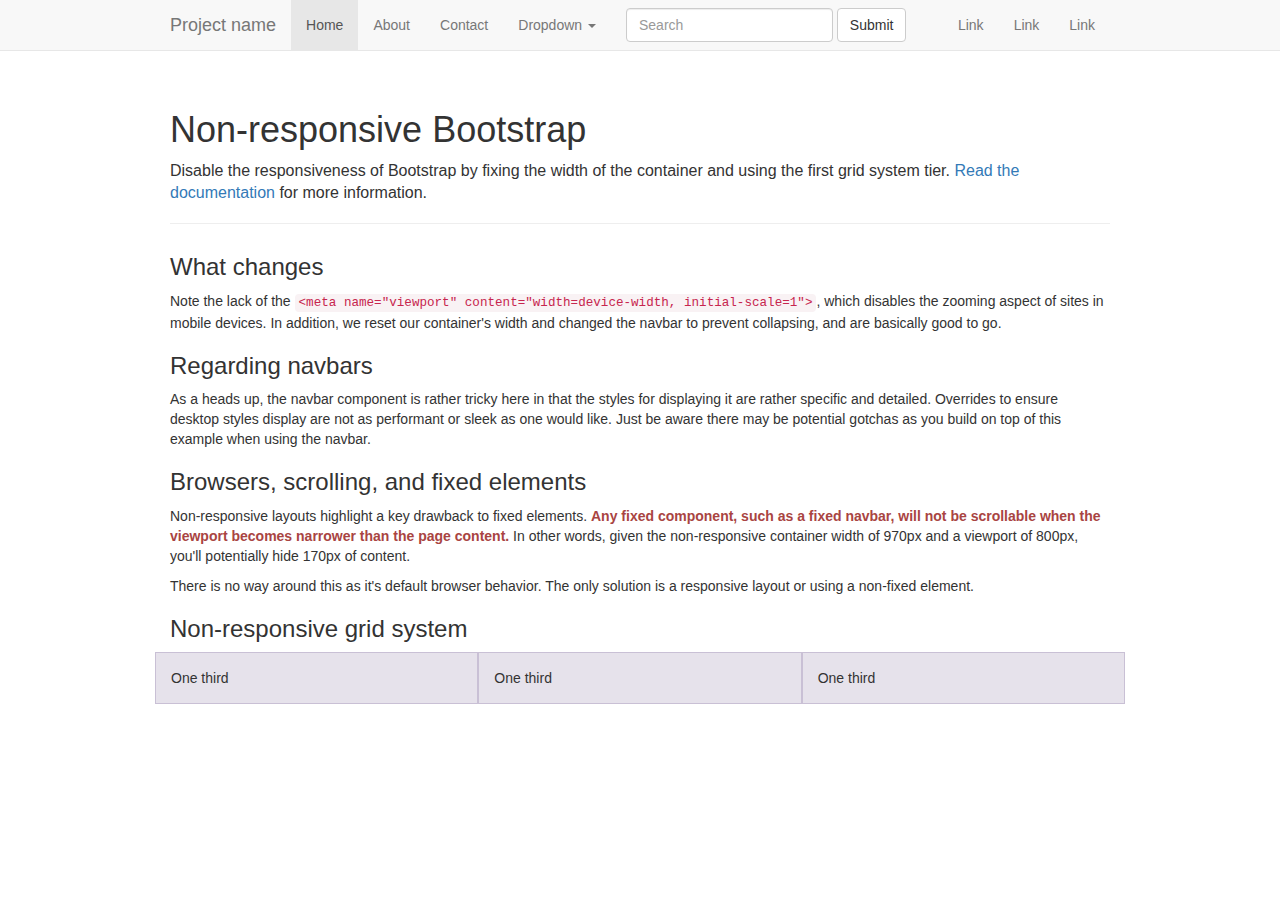
<file: examples/non-responsive/index.html>
<!DOCTYPE html>
<html lang="en">
  <head>
    <meta charset="utf-8">
    <meta http-equiv="X-UA-Compatible" content="IE=edge">
    <!-- The above 2 meta tags *must* come first in the head; any other head content must come *after* these tags -->
    <meta name="description" content="">
    <meta name="author" content="">

    <!-- Note there is no responsive meta tag here -->

    <link rel="icon" href="../../favicon.ico">

    <title>Non-responsive Template for Bootstrap</title>

    <!-- Bootstrap core CSS -->
    <link href="../../dist/css/bootstrap.min.css" rel="stylesheet">

    <!-- IE10 viewport hack for Surface/desktop Windows 8 bug -->
    <link href="../../assets/css/ie10-viewport-bug-workaround.css" rel="stylesheet">

    <!-- Custom styles for this template -->
    <link href="non-responsive.css" rel="stylesheet">

    <!-- Just for debugging purposes. Don't actually copy these 2 lines! -->
    <!--[if lt IE 9]><script src="../../assets/js/ie8-responsive-file-warning.js"></script><![endif]-->
    <script src="../../assets/js/ie-emulation-modes-warning.js"></script>

    <!-- HTML5 shim and Respond.js for IE8 support of HTML5 elements and media queries -->
    <!--[if lt IE 9]>
      <script src="https://oss.maxcdn.com/html5shiv/3.7.3/html5shiv.min.js"></script>
      <script src="https://oss.maxcdn.com/respond/1.4.2/respond.min.js"></script>
    <![endif]-->
  </head>

  <body>

    <!-- Fixed navbar -->
    <nav class="navbar navbar-default navbar-fixed-top">
      <div class="container">
        <div class="navbar-header">
          <!-- The mobile navbar-toggle button can be safely removed since you do not need it in a non-responsive implementation -->
          <a class="navbar-brand" href="#">Project name</a>
        </div>
        <!-- Note that the .navbar-collapse and .collapse classes have been removed from the #navbar -->
        <div id="navbar">
          <ul class="nav navbar-nav">
            <li class="active"><a href="#">Home</a></li>
            <li><a href="#about">About</a></li>
            <li><a href="#contact">Contact</a></li>
            <li class="dropdown">
              <a href="#" class="dropdown-toggle" data-toggle="dropdown" role="button" aria-haspopup="true" aria-expanded="false">Dropdown <span class="caret"></span></a>
              <ul class="dropdown-menu">
                <li><a href="#">Action</a></li>
                <li><a href="#">Another action</a></li>
                <li><a href="#">Something else here</a></li>
                <li role="separator" class="divider"></li>
                <li class="dropdown-header">Nav header</li>
                <li><a href="#">Separated link</a></li>
                <li><a href="#">One more separated link</a></li>
              </ul>
            </li>
          </ul>
          <form class="navbar-form navbar-left">
            <div class="form-group">
              <input type="text" class="form-control" placeholder="Search">
            </div>
            <button type="submit" class="btn btn-default">Submit</button>
          </form>
          <ul class="nav navbar-nav navbar-right">
            <li><a href="#">Link</a></li>
            <li><a href="#">Link</a></li>
            <li><a href="#">Link</a></li>
          </ul>
        </div><!--/.nav-collapse -->
      </div>
    </nav>

    <div class="container">

      <div class="page-header">
        <h1>Non-responsive Bootstrap</h1>
        <p class="lead">Disable the responsiveness of Bootstrap by fixing the width of the container and using the first grid system tier. <a href="http://getbootstrap.com/getting-started/#disable-responsive">Read the documentation</a> for more information.</p>
      </div>

      <h3>What changes</h3>
      <p>Note the lack of the <code>&lt;meta name="viewport" content="width=device-width, initial-scale=1"&gt;</code>, which disables the zooming aspect of sites in mobile devices. In addition, we reset our container's width and changed the navbar to prevent collapsing, and are basically good to go.</p>

      <h3>Regarding navbars</h3>
      <p>As a heads up, the navbar component is rather tricky here in that the styles for displaying it are rather specific and detailed. Overrides to ensure desktop styles display are not as performant or sleek as one would like. Just be aware there may be potential gotchas as you build on top of this example when using the navbar.</p>

      <h3>Browsers, scrolling, and fixed elements</h3>
      <p>Non-responsive layouts highlight a key drawback to fixed elements. <strong class="text-danger">Any fixed component, such as a fixed navbar, will not be scrollable when the viewport becomes narrower than the page content.</strong> In other words, given the non-responsive container width of 970px and a viewport of 800px, you'll potentially hide 170px of content.</p>
      <p>There is no way around this as it's default browser behavior. The only solution is a responsive layout or using a non-fixed element.</p>

      <h3>Non-responsive grid system</h3>
      <div class="row">
        <div class="col-xs-4">One third</div>
        <div class="col-xs-4">One third</div>
        <div class="col-xs-4">One third</div>
      </div>

    </div> <!-- /container -->


    <!-- Bootstrap core JavaScript
    ================================================== -->
    <!-- Placed at the end of the document so the pages load faster -->
    <script src="https://ajax.googleapis.com/ajax/libs/jquery/1.12.4/jquery.min.js"></script>
    <script>window.jQuery || document.write('<script src="../../assets/js/vendor/jquery.min.js"><\/script>')</script>
    <script src="../../dist/js/bootstrap.min.js"></script>
    <!-- IE10 viewport hack for Surface/desktop Windows 8 bug -->
    <script src="../../assets/js/ie10-viewport-bug-workaround.js"></script>
  </body>
</html>
</file>
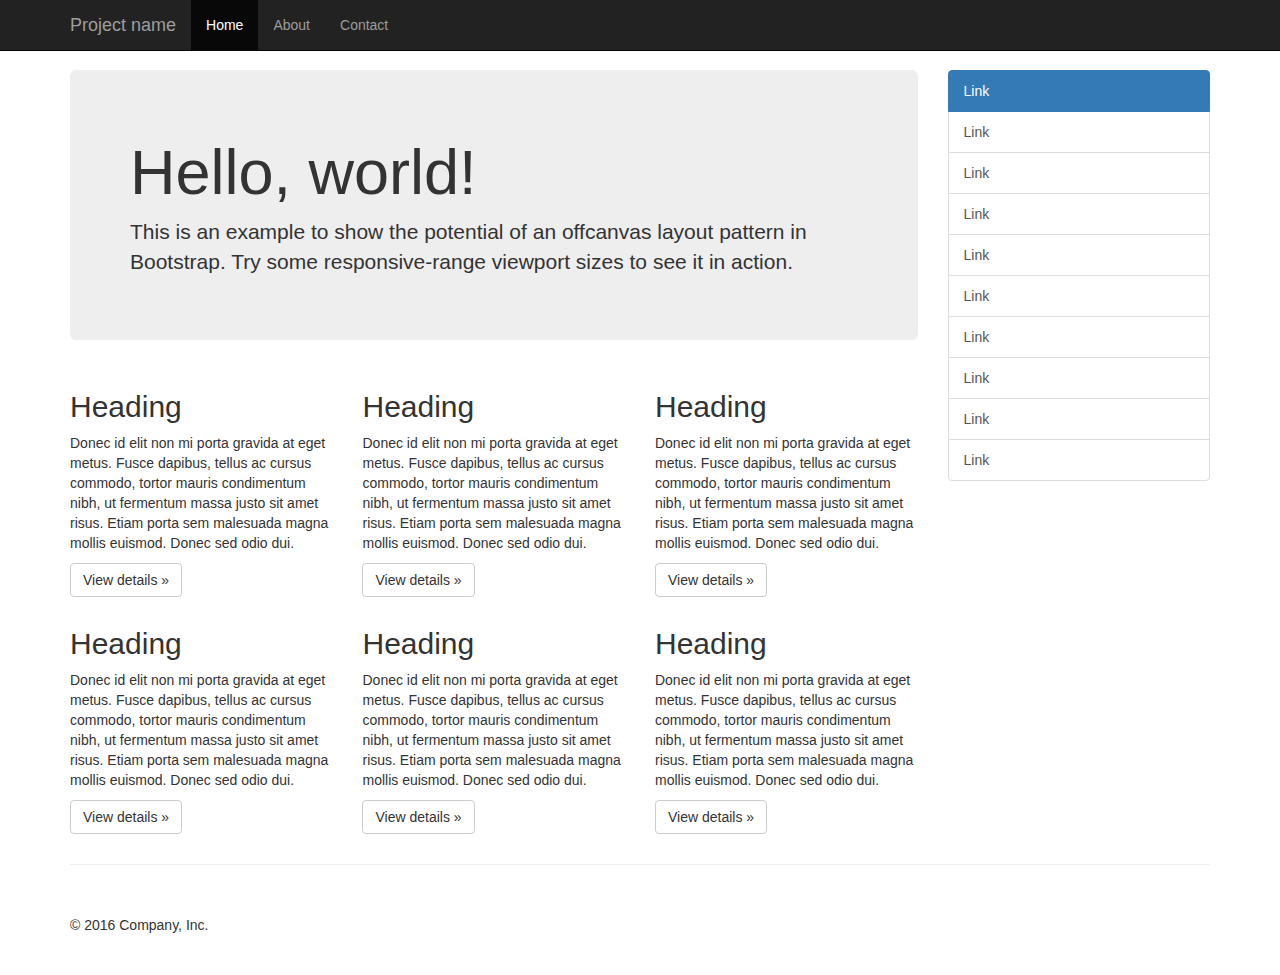
<file: examples/offcanvas/index.html>
<!DOCTYPE html>
<html lang="en">
  <head>
    <meta charset="utf-8">
    <meta http-equiv="X-UA-Compatible" content="IE=edge">
    <meta name="viewport" content="width=device-width, initial-scale=1">
    <!-- The above 3 meta tags *must* come first in the head; any other head content must come *after* these tags -->
    <meta name="description" content="">
    <meta name="author" content="">
    <link rel="icon" href="../../favicon.ico">

    <title>Off Canvas Template for Bootstrap</title>

    <!-- Bootstrap core CSS -->
    <link href="../../dist/css/bootstrap.min.css" rel="stylesheet">

    <!-- IE10 viewport hack for Surface/desktop Windows 8 bug -->
    <link href="../../assets/css/ie10-viewport-bug-workaround.css" rel="stylesheet">

    <!-- Custom styles for this template -->
    <link href="offcanvas.css" rel="stylesheet">

    <!-- Just for debugging purposes. Don't actually copy these 2 lines! -->
    <!--[if lt IE 9]><script src="../../assets/js/ie8-responsive-file-warning.js"></script><![endif]-->
    <script src="../../assets/js/ie-emulation-modes-warning.js"></script>

    <!-- HTML5 shim and Respond.js for IE8 support of HTML5 elements and media queries -->
    <!--[if lt IE 9]>
      <script src="https://oss.maxcdn.com/html5shiv/3.7.3/html5shiv.min.js"></script>
      <script src="https://oss.maxcdn.com/respond/1.4.2/respond.min.js"></script>
    <![endif]-->
  </head>

  <body>
    <nav class="navbar navbar-fixed-top navbar-inverse">
      <div class="container">
        <div class="navbar-header">
          <button type="button" class="navbar-toggle collapsed" data-toggle="collapse" data-target="#navbar" aria-expanded="false" aria-controls="navbar">
            <span class="sr-only">Toggle navigation</span>
            <span class="icon-bar"></span>
            <span class="icon-bar"></span>
            <span class="icon-bar"></span>
          </button>
          <a class="navbar-brand" href="#">Project name</a>
        </div>
        <div id="navbar" class="collapse navbar-collapse">
          <ul class="nav navbar-nav">
            <li class="active"><a href="#">Home</a></li>
            <li><a href="#about">About</a></li>
            <li><a href="#contact">Contact</a></li>
          </ul>
        </div><!-- /.nav-collapse -->
      </div><!-- /.container -->
    </nav><!-- /.navbar -->

    <div class="container">

      <div class="row row-offcanvas row-offcanvas-right">

        <div class="col-xs-12 col-sm-9">
          <p class="pull-right visible-xs">
            <button type="button" class="btn btn-primary btn-xs" data-toggle="offcanvas">Toggle nav</button>
          </p>
          <div class="jumbotron">
            <h1>Hello, world!</h1>
            <p>This is an example to show the potential of an offcanvas layout pattern in Bootstrap. Try some responsive-range viewport sizes to see it in action.</p>
          </div>
          <div class="row">
            <div class="col-xs-6 col-lg-4">
              <h2>Heading</h2>
              <p>Donec id elit non mi porta gravida at eget metus. Fusce dapibus, tellus ac cursus commodo, tortor mauris condimentum nibh, ut fermentum massa justo sit amet risus. Etiam porta sem malesuada magna mollis euismod. Donec sed odio dui. </p>
              <p><a class="btn btn-default" href="#" role="button">View details &raquo;</a></p>
            </div><!--/.col-xs-6.col-lg-4-->
            <div class="col-xs-6 col-lg-4">
              <h2>Heading</h2>
              <p>Donec id elit non mi porta gravida at eget metus. Fusce dapibus, tellus ac cursus commodo, tortor mauris condimentum nibh, ut fermentum massa justo sit amet risus. Etiam porta sem malesuada magna mollis euismod. Donec sed odio dui. </p>
              <p><a class="btn btn-default" href="#" role="button">View details &raquo;</a></p>
            </div><!--/.col-xs-6.col-lg-4-->
            <div class="col-xs-6 col-lg-4">
              <h2>Heading</h2>
              <p>Donec id elit non mi porta gravida at eget metus. Fusce dapibus, tellus ac cursus commodo, tortor mauris condimentum nibh, ut fermentum massa justo sit amet risus. Etiam porta sem malesuada magna mollis euismod. Donec sed odio dui. </p>
              <p><a class="btn btn-default" href="#" role="button">View details &raquo;</a></p>
            </div><!--/.col-xs-6.col-lg-4-->
            <div class="col-xs-6 col-lg-4">
              <h2>Heading</h2>
              <p>Donec id elit non mi porta gravida at eget metus. Fusce dapibus, tellus ac cursus commodo, tortor mauris condimentum nibh, ut fermentum massa justo sit amet risus. Etiam porta sem malesuada magna mollis euismod. Donec sed odio dui. </p>
              <p><a class="btn btn-default" href="#" role="button">View details &raquo;</a></p>
            </div><!--/.col-xs-6.col-lg-4-->
            <div class="col-xs-6 col-lg-4">
              <h2>Heading</h2>
              <p>Donec id elit non mi porta gravida at eget metus. Fusce dapibus, tellus ac cursus commodo, tortor mauris condimentum nibh, ut fermentum massa justo sit amet risus. Etiam porta sem malesuada magna mollis euismod. Donec sed odio dui. </p>
              <p><a class="btn btn-default" href="#" role="button">View details &raquo;</a></p>
            </div><!--/.col-xs-6.col-lg-4-->
            <div class="col-xs-6 col-lg-4">
              <h2>Heading</h2>
              <p>Donec id elit non mi porta gravida at eget metus. Fusce dapibus, tellus ac cursus commodo, tortor mauris condimentum nibh, ut fermentum massa justo sit amet risus. Etiam porta sem malesuada magna mollis euismod. Donec sed odio dui. </p>
              <p><a class="btn btn-default" href="#" role="button">View details &raquo;</a></p>
            </div><!--/.col-xs-6.col-lg-4-->
          </div><!--/row-->
        </div><!--/.col-xs-12.col-sm-9-->

        <div class="col-xs-6 col-sm-3 sidebar-offcanvas" id="sidebar">
          <div class="list-group">
            <a href="#" class="list-group-item active">Link</a>
            <a href="#" class="list-group-item">Link</a>
            <a href="#" class="list-group-item">Link</a>
            <a href="#" class="list-group-item">Link</a>
            <a href="#" class="list-group-item">Link</a>
            <a href="#" class="list-group-item">Link</a>
            <a href="#" class="list-group-item">Link</a>
            <a href="#" class="list-group-item">Link</a>
            <a href="#" class="list-group-item">Link</a>
            <a href="#" class="list-group-item">Link</a>
          </div>
        </div><!--/.sidebar-offcanvas-->
      </div><!--/row-->

      <hr>

      <footer>
        <p>&copy; 2016 Company, Inc.</p>
      </footer>

    </div><!--/.container-->


    <!-- Bootstrap core JavaScript
    ================================================== -->
    <!-- Placed at the end of the document so the pages load faster -->
    <script src="https://ajax.googleapis.com/ajax/libs/jquery/1.12.4/jquery.min.js"></script>
    <script>window.jQuery || document.write('<script src="../../assets/js/vendor/jquery.min.js"><\/script>')</script>
    <script src="../../dist/js/bootstrap.min.js"></script>
    <!-- IE10 viewport hack for Surface/desktop Windows 8 bug -->
    <script src="../../assets/js/ie10-viewport-bug-workaround.js"></script>
    <script src="offcanvas.js"></script>
  </body>
</html>
</file>
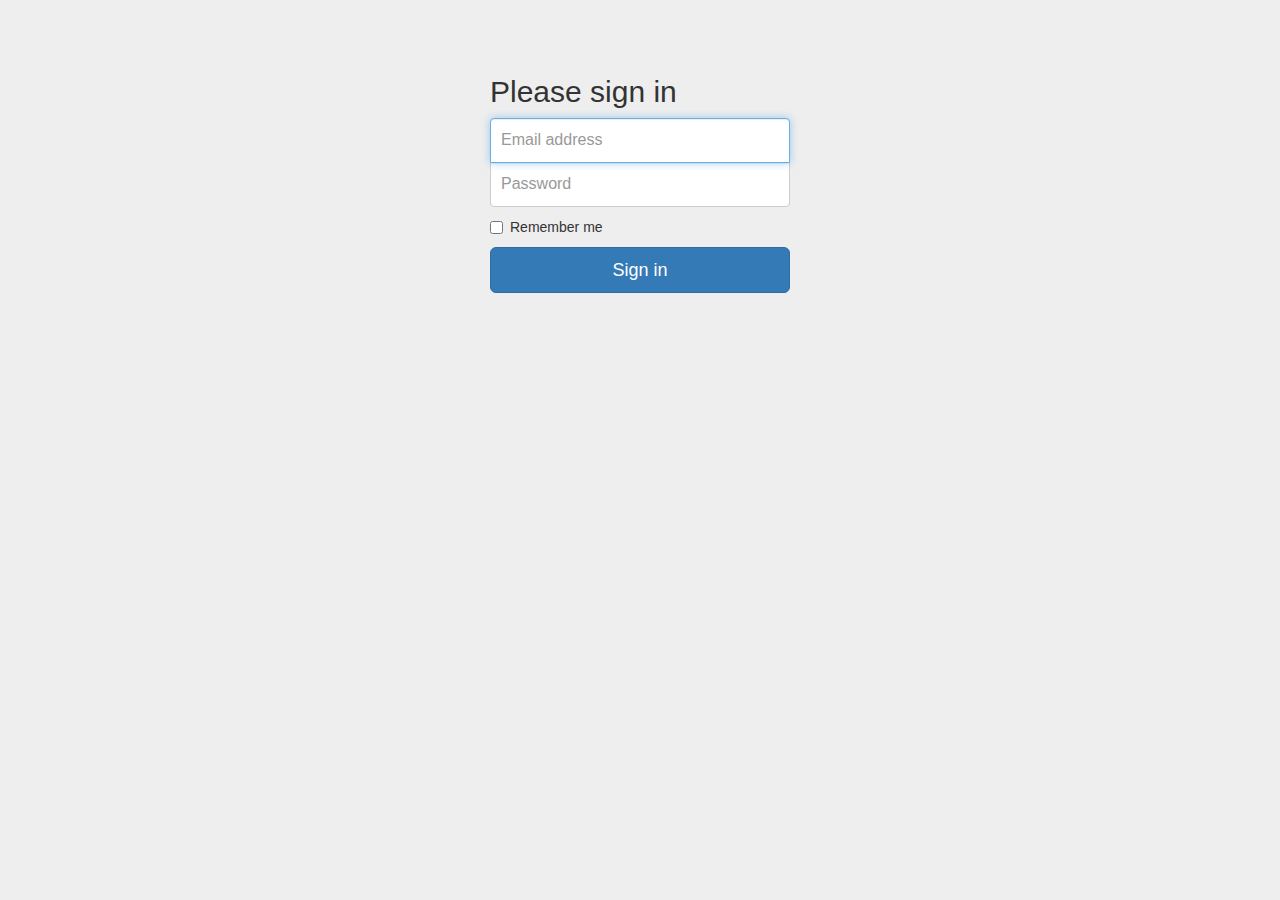
<file: examples/signin/index.html>
<!DOCTYPE html>
<html lang="en">
  <head>
    <meta charset="utf-8">
    <meta http-equiv="X-UA-Compatible" content="IE=edge">
    <meta name="viewport" content="width=device-width, initial-scale=1">
    <!-- The above 3 meta tags *must* come first in the head; any other head content must come *after* these tags -->
    <meta name="description" content="">
    <meta name="author" content="">
    <link rel="icon" href="../../favicon.ico">

    <title>Signin Template for Bootstrap</title>

    <!-- Bootstrap core CSS -->
    <link href="../../dist/css/bootstrap.min.css" rel="stylesheet">

    <!-- IE10 viewport hack for Surface/desktop Windows 8 bug -->
    <link href="../../assets/css/ie10-viewport-bug-workaround.css" rel="stylesheet">

    <!-- Custom styles for this template -->
    <link href="signin.css" rel="stylesheet">

    <!-- Just for debugging purposes. Don't actually copy these 2 lines! -->
    <!--[if lt IE 9]><script src="../../assets/js/ie8-responsive-file-warning.js"></script><![endif]-->
    <script src="../../assets/js/ie-emulation-modes-warning.js"></script>

    <!-- HTML5 shim and Respond.js for IE8 support of HTML5 elements and media queries -->
    <!--[if lt IE 9]>
      <script src="https://oss.maxcdn.com/html5shiv/3.7.3/html5shiv.min.js"></script>
      <script src="https://oss.maxcdn.com/respond/1.4.2/respond.min.js"></script>
    <![endif]-->
  </head>

  <body>

    <div class="container">

      <form class="form-signin">
        <h2 class="form-signin-heading">Please sign in</h2>
        <label for="inputEmail" class="sr-only">Email address</label>
        <input type="email" id="inputEmail" class="form-control" placeholder="Email address" required autofocus>
        <label for="inputPassword" class="sr-only">Password</label>
        <input type="password" id="inputPassword" class="form-control" placeholder="Password" required>
        <div class="checkbox">
          <label>
            <input type="checkbox" value="remember-me"> Remember me
          </label>
        </div>
        <button class="btn btn-lg btn-primary btn-block" type="submit">Sign in</button>
      </form>

    </div> <!-- /container -->


    <!-- IE10 viewport hack for Surface/desktop Windows 8 bug -->
    <script src="../../assets/js/ie10-viewport-bug-workaround.js"></script>
  </body>
</html>
</file>
<file: examples/blog/blog.css>
/*
 * Globals
 */

body {
  font-family: Georgia, "Times New Roman", Times, serif;
  color: #555;
}

h1, .h1,
h2, .h2,
h3, .h3,
h4, .h4,
h5, .h5,
h6, .h6 {
  margin-top: 0;
  font-family: "Helvetica Neue", Helvetica, Arial, sans-serif;
  font-weight: normal;
  color: #333;
}


/*
 * Override Bootstrap's default container.
 */

@media (min-width: 1200px) {
  .container {
    width: 970px;
  }
}


/*
 * Masthead for nav
 */

.blog-masthead {
  background-color: #428bca;
  -webkit-box-shadow: inset 0 -2px 5px rgba(0,0,0,.1);
          box-shadow: inset 0 -2px 5px rgba(0,0,0,.1);
}

/* Nav links */
.blog-nav-item {
  position: relative;
  display: inline-block;
  padding: 10px;
  font-weight: 500;
  color: #cdddeb;
}
.blog-nav-item:hover,
.blog-nav-item:focus {
  color: #fff;
  text-decoration: none;
}

/* Active state gets a caret at the bottom */
.blog-nav .active {
  color: #fff;
}
.blog-nav .active:after {
  position: absolute;
  bottom: 0;
  left: 50%;
  width: 0;
  height: 0;
  margin-left: -5px;
  vertical-align: middle;
  content: " ";
  border-right: 5px solid transparent;
  border-bottom: 5px solid;
  border-left: 5px solid transparent;
}


/*
 * Blog name and description
 */

.blog-header {
  padding-top: 20px;
  padding-bottom: 20px;
}
.blog-title {
  margin-top: 30px;
  margin-bottom: 0;
  font-size: 60px;
  font-weight: normal;
}
.blog-description {
  font-size: 20px;
  color: #999;
}


/*
 * Main column and sidebar layout
 */

.blog-main {
  font-size: 18px;
  line-height: 1.5;
}

/* Sidebar modules for boxing content */
.sidebar-module {
  padding: 15px;
  margin: 0 -15px 15px;
}
.sidebar-module-inset {
  padding: 15px;
  background-color: #f5f5f5;
  border-radius: 4px;
}
.sidebar-module-inset p:last-child,
.sidebar-module-inset ul:last-child,
.sidebar-module-inset ol:last-child {
  margin-bottom: 0;
}


/* Pagination */
.pager {
  margin-bottom: 60px;
  text-align: left;
}
.pager > li > a {
  width: 140px;
  padding: 10px 20px;
  text-align: center;
  border-radius: 30px;
}


/*
 * Blog posts
 */

.blog-post {
  margin-bottom: 60px;
}
.blog-post-title {
  margin-bottom: 5px;
  font-size: 40px;
}
.blog-post-meta {
  margin-bottom: 20px;
  color: #999;
}


/*
 * Footer
 */

.blog-footer {
  padding: 40px 0;
  color: #999;
  text-align: center;
  background-color: #f9f9f9;
  border-top: 1px solid #e5e5e5;
}
.blog-footer p:last-child {
  margin-bottom: 0;
}
</file>
<file: examples/carousel/carousel.css>
/* GLOBAL STYLES
-------------------------------------------------- */
/* Padding below the footer and lighter body text */

body {
  padding-bottom: 40px;
  color: #5a5a5a;
}


/* CUSTOMIZE THE NAVBAR
-------------------------------------------------- */

/* Special class on .container surrounding .navbar, used for positioning it into place. */
.navbar-wrapper {
  position: absolute;
  top: 0;
  right: 0;
  left: 0;
  z-index: 20;
}

/* Flip around the padding for proper display in narrow viewports */
.navbar-wrapper > .container {
  padding-right: 0;
  padding-left: 0;
}
.navbar-wrapper .navbar {
  padding-right: 15px;
  padding-left: 15px;
}
.navbar-wrapper .navbar .container {
  width: auto;
}


/* CUSTOMIZE THE CAROUSEL
-------------------------------------------------- */

/* Carousel base class */
.carousel {
  height: 500px;
  margin-bottom: 60px;
}
/* Since positioning the image, we need to help out the caption */
.carousel-caption {
  z-index: 10;
}

/* Declare heights because of positioning of img element */
.carousel .item {
  height: 500px;
  background-color: #777;
}
.carousel-inner > .item > img {
  position: absolute;
  top: 0;
  left: 0;
  min-width: 100%;
  height: 500px;
}


/* MARKETING CONTENT
-------------------------------------------------- */

/* Center align the text within the three columns below the carousel */
.marketing .col-lg-4 {
  margin-bottom: 20px;
  text-align: center;
}
.marketing h2 {
  font-weight: normal;
}
.marketing .col-lg-4 p {
  margin-right: 10px;
  margin-left: 10px;
}


/* Featurettes
------------------------- */

.featurette-divider {
  margin: 80px 0; /* Space out the Bootstrap <hr> more */
}

/* Thin out the marketing headings */
.featurette-heading {
  font-weight: 300;
  line-height: 1;
  letter-spacing: -1px;
}


/* RESPONSIVE CSS
-------------------------------------------------- */

@media (min-width: 768px) {
  /* Navbar positioning foo */
  .navbar-wrapper {
    margin-top: 20px;
  }
  .navbar-wrapper .container {
    padding-right: 15px;
    padding-left: 15px;
  }
  .navbar-wrapper .navbar {
    padding-right: 0;
    padding-left: 0;
  }

  /* The navbar becomes detached from the top, so we round the corners */
  .navbar-wrapper .navbar {
    border-radius: 4px;
  }

  /* Bump up size of carousel content */
  .carousel-caption p {
    margin-bottom: 20px;
    font-size: 21px;
    line-height: 1.4;
  }

  .featurette-heading {
    font-size: 50px;
  }
}

@media (min-width: 992px) {
  .featurette-heading {
    margin-top: 120px;
  }
}
</file>
<file: examples/cover/cover.css>
/*
 * Globals
 */

/* Links */
a,
a:focus,
a:hover {
  color: #fff;
}

/* Custom default button */
.btn-default,
.btn-default:hover,
.btn-default:focus {
  color: #333;
  text-shadow: none; /* Prevent inheritance from `body` */
  background-color: #fff;
  border: 1px solid #fff;
}


/*
 * Base structure
 */

html,
body {
  height: 100%;
  background-color: #333;
}
body {
  color: #fff;
  text-align: center;
  text-shadow: 0 1px 3px rgba(0,0,0,.5);
}

/* Extra markup and styles for table-esque vertical and horizontal centering */
.site-wrapper {
  display: table;
  width: 100%;
  height: 100%; /* For at least Firefox */
  min-height: 100%;
  -webkit-box-shadow: inset 0 0 100px rgba(0,0,0,.5);
          box-shadow: inset 0 0 100px rgba(0,0,0,.5);
}
.site-wrapper-inner {
  display: table-cell;
  vertical-align: top;
}
.cover-container {
  margin-right: auto;
  margin-left: auto;
}

/* Padding for spacing */
.inner {
  padding: 30px;
}


/*
 * Header
 */
.masthead-brand {
  margin-top: 10px;
  margin-bottom: 10px;
}

.masthead-nav > li {
  display: inline-block;
}
.masthead-nav > li + li {
  margin-left: 20px;
}
.masthead-nav > li > a {
  padding-right: 0;
  padding-left: 0;
  font-size: 16px;
  font-weight: bold;
  color: #fff; /* IE8 proofing */
  color: rgba(255,255,255,.75);
  border-bottom: 2px solid transparent;
}
.masthead-nav > li > a:hover,
.masthead-nav > li > a:focus {
  background-color: transparent;
  border-bottom-color: #a9a9a9;
  border-bottom-color: rgba(255,255,255,.25);
}
.masthead-nav > .active > a,
.masthead-nav > .active > a:hover,
.masthead-nav > .active > a:focus {
  color: #fff;
  border-bottom-color: #fff;
}

@media (min-width: 768px) {
  .masthead-brand {
    float: left;
  }
  .masthead-nav {
    float: right;
  }
}


/*
 * Cover
 */

.cover {
  padding: 0 20px;
}
.cover .btn-lg {
  padding: 10px 20px;
  font-weight: bold;
}


/*
 * Footer
 */

.mastfoot {
  color: #999; /* IE8 proofing */
  color: rgba(255,255,255,.5);
}


/*
 * Affix and center
 */

@media (min-width: 768px) {
  /* Pull out the header and footer */
  .masthead {
    position: fixed;
    top: 0;
  }
  .mastfoot {
    position: fixed;
    bottom: 0;
  }
  /* Start the vertical centering */
  .site-wrapper-inner {
    vertical-align: middle;
  }
  /* Handle the widths */
  .masthead,
  .mastfoot,
  .cover-container {
    width: 100%; /* Must be percentage or pixels for horizontal alignment */
  }
}

@media (min-width: 992px) {
  .masthead,
  .mastfoot,
  .cover-container {
    width: 700px;
  }
}
</file>
<file: examples/dashboard/dashboard.css>
/*
 * Base structure
 */

/* Move down content because we have a fixed navbar that is 50px tall */
body {
  padding-top: 50px;
}


/*
 * Global add-ons
 */

.sub-header {
  padding-bottom: 10px;
  border-bottom: 1px solid #eee;
}

/*
 * Top navigation
 * Hide default border to remove 1px line.
 */
.navbar-fixed-top {
  border: 0;
}

/*
 * Sidebar
 */

/* Hide for mobile, show later */
.sidebar {
  display: none;
}
@media (min-width: 768px) {
  .sidebar {
    position: fixed;
    top: 51px;
    bottom: 0;
    left: 0;
    z-index: 1000;
    display: block;
    padding: 20px;
    overflow-x: hidden;
    overflow-y: auto; /* Scrollable contents if viewport is shorter than content. */
    background-color: #f5f5f5;
    border-right: 1px solid #eee;
  }
}

/* Sidebar navigation */
.nav-sidebar {
  margin-right: -21px; /* 20px padding + 1px border */
  margin-bottom: 20px;
  margin-left: -20px;
}
.nav-sidebar > li > a {
  padding-right: 20px;
  padding-left: 20px;
}
.nav-sidebar > .active > a,
.nav-sidebar > .active > a:hover,
.nav-sidebar > .active > a:focus {
  color: #fff;
  background-color: #428bca;
}


/*
 * Main content
 */

.main {
  padding: 20px;
}
@media (min-width: 768px) {
  .main {
    padding-right: 40px;
    padding-left: 40px;
  }
}
.main .page-header {
  margin-top: 0;
}


/*
 * Placeholder dashboard ideas
 */

.placeholders {
  margin-bottom: 30px;
  text-align: center;
}
.placeholders h4 {
  margin-bottom: 0;
}
.placeholder {
  margin-bottom: 20px;
}
.placeholder img {
  display: inline-block;
  border-radius: 50%;
}
</file>
<file: examples/grid/grid.css>
h4 {
  margin-top: 25px;
}
.row {
  margin-bottom: 20px;
}
.row .row {
  margin-top: 10px;
  margin-bottom: 0;
}
[class*="col-"] {
  padding-top: 15px;
  padding-bottom: 15px;
  background-color: #eee;
  background-color: rgba(86,61,124,.15);
  border: 1px solid #ddd;
  border: 1px solid rgba(86,61,124,.2);
}

hr {
  margin-top: 40px;
  margin-bottom: 40px;
}
</file>
<file: examples/jumbotron-narrow/jumbotron-narrow.css>
/* Space out content a bit */
body {
  padding-top: 20px;
  padding-bottom: 20px;
}

/* Everything but the jumbotron gets side spacing for mobile first views */
.header,
.marketing,
.footer {
  padding-right: 15px;
  padding-left: 15px;
}

/* Custom page header */
.header {
  padding-bottom: 20px;
  border-bottom: 1px solid #e5e5e5;
}
/* Make the masthead heading the same height as the navigation */
.header h3 {
  margin-top: 0;
  margin-bottom: 0;
  line-height: 40px;
}

/* Custom page footer */
.footer {
  padding-top: 19px;
  color: #777;
  border-top: 1px solid #e5e5e5;
}

/* Customize container */
@media (min-width: 768px) {
  .container {
    max-width: 730px;
  }
}
.container-narrow > hr {
  margin: 30px 0;
}

/* Main marketing message and sign up button */
.jumbotron {
  text-align: center;
  border-bottom: 1px solid #e5e5e5;
}
.jumbotron .btn {
  padding: 14px 24px;
  font-size: 21px;
}

/* Supporting marketing content */
.marketing {
  margin: 40px 0;
}
.marketing p + h4 {
  margin-top: 28px;
}

/* Responsive: Portrait tablets and up */
@media screen and (min-width: 768px) {
  /* Remove the padding we set earlier */
  .header,
  .marketing,
  .footer {
    padding-right: 0;
    padding-left: 0;
  }
  /* Space out the masthead */
  .header {
    margin-bottom: 30px;
  }
  /* Remove the bottom border on the jumbotron for visual effect */
  .jumbotron {
    border-bottom: 0;
  }
}
</file>
<file: examples/jumbotron/jumbotron.css>
/* Move down content because we have a fixed navbar that is 50px tall */
body {
  padding-top: 50px;
  padding-bottom: 20px;
}

h2 {
	color: magenta;
}
</file>
<file: examples/justified-nav/justified-nav.css>
body {
  padding-top: 20px;
}

.footer {
  padding-top: 40px;
  padding-bottom: 40px;
  margin-top: 40px;
  border-top: 1px solid #eee;
}

/* Main marketing message and sign up button */
.jumbotron {
  text-align: center;
  background-color: transparent;
}
.jumbotron .btn {
  padding: 14px 24px;
  font-size: 21px;
}

/* Customize the nav-justified links to be fill the entire space of the .navbar */

.nav-justified {
  background-color: #eee;
  border: 1px solid #ccc;
  border-radius: 5px;
}
.nav-justified > li > a {
  padding-top: 15px;
  padding-bottom: 15px;
  margin-bottom: 0;
  font-weight: bold;
  color: #777;
  text-align: center;
  background-color: #e5e5e5; /* Old browsers */
  background-image: -webkit-gradient(linear, left top, left bottom, from(#f5f5f5), to(#e5e5e5));
  background-image: -webkit-linear-gradient(top, #f5f5f5 0%, #e5e5e5 100%);
  background-image:      -o-linear-gradient(top, #f5f5f5 0%, #e5e5e5 100%);
  background-image:         linear-gradient(to bottom, #f5f5f5 0%,#e5e5e5 100%);
  filter: progid:DXImageTransform.Microsoft.gradient( startColorstr='#f5f5f5', endColorstr='#e5e5e5',GradientType=0 ); /* IE6-9 */
  background-repeat: repeat-x; /* Repeat the gradient */
  border-bottom: 1px solid #d5d5d5;
}
.nav-justified > .active > a,
.nav-justified > .active > a:hover,
.nav-justified > .active > a:focus {
  background-color: #ddd;
  background-image: none;
  -webkit-box-shadow: inset 0 3px 7px rgba(0,0,0,.15);
          box-shadow: inset 0 3px 7px rgba(0,0,0,.15);
}
.nav-justified > li:first-child > a {
  border-radius: 5px 5px 0 0;
}
.nav-justified > li:last-child > a {
  border-bottom: 0;
  border-radius: 0 0 5px 5px;
}

@media (min-width: 768px) {
  .nav-justified {
    max-height: 52px;
  }
  .nav-justified > li > a {
    border-right: 1px solid #d5d5d5;
    border-left: 1px solid #fff;
  }
  .nav-justified > li:first-child > a {
    border-left: 0;
    border-radius: 5px 0 0 5px;
  }
  .nav-justified > li:last-child > a {
    border-right: 0;
    border-radius: 0 5px 5px 0;
  }
}

/* Responsive: Portrait tablets and up */
@media screen and (min-width: 768px) {
  /* Remove the padding we set earlier */
  .masthead,
  .marketing,
  .footer {
    padding-right: 0;
    padding-left: 0;
  }
}
</file>
<file: examples/navbar-fixed-top/navbar-fixed-top.css>
body {
  min-height: 2000px;
  padding-top: 70px;
}
</file>
<file: examples/navbar-static-top/navbar-static-top.css>
body {
  min-height: 2000px;
}

.navbar-static-top {
  margin-bottom: 19px;
}
</file>
<file: examples/navbar/navbar.css>
body {
  padding-top: 20px;
  padding-bottom: 20px;
}

.navbar {
  margin-bottom: 20px;
}
</file>
<file: examples/non-responsive/non-responsive.css>
/* Template-specific stuff
 *
 * Customizations just for the template; these are not necessary for anything
 * with disabling the responsiveness.
 */

/* Account for fixed navbar */
body {
  padding-top: 70px;
  padding-bottom: 30px;
}

body,
.navbar-fixed-top,
.navbar-fixed-bottom {
  min-width: 970px;
}

/* Don't let the lead text change font-size. */
.lead {
  font-size: 16px;
}

/* Finesse the page header spacing */
.page-header {
  margin-bottom: 30px;
}
.page-header .lead {
  margin-bottom: 10px;
}


/* Non-responsive overrides
 *
 * Utilize the following CSS to disable the responsive-ness of the container,
 * grid system, and navbar.
 */

/* Reset the container */
.container {
  width: 970px;
  max-width: none !important;
}

/* Demonstrate the grids */
.col-xs-4 {
  padding-top: 15px;
  padding-bottom: 15px;
  background-color: #eee;
  background-color: rgba(86,61,124,.15);
  border: 1px solid #ddd;
  border: 1px solid rgba(86,61,124,.2);
}

.container .navbar-header,
.container .navbar-collapse {
  margin-right: 0;
  margin-left: 0;
}

/* Always float the navbar header */
.navbar-header {
  float: left;
}

/* Undo the collapsing navbar */
.navbar-collapse {
  display: block !important;
  height: auto !important;
  padding-bottom: 0;
  overflow: visible !important;
  visibility: visible !important;
}

.navbar-toggle {
  display: none;
}
.navbar-collapse {
  border-top: 0;
}

.navbar-brand {
  margin-left: -15px;
}

/* Always apply the floated nav */
.navbar-nav {
  float: left;
  margin: 0;
}
.navbar-nav > li {
  float: left;
}
.navbar-nav > li > a {
  padding: 15px;
}

/* Redeclare since we override the float above */
.navbar-nav.navbar-right {
  float: right;
}

/* Undo custom dropdowns */
.navbar .navbar-nav .open .dropdown-menu {
  position: absolute;
  float: left;
  background-color: #fff;
  border: 1px solid #ccc;
  border: 1px solid rgba(0, 0, 0, .15);
  border-width: 0 1px 1px;
  border-radius: 0 0 4px 4px;
  -webkit-box-shadow: 0 6px 12px rgba(0, 0, 0, .175);
          box-shadow: 0 6px 12px rgba(0, 0, 0, .175);
}
.navbar-default .navbar-nav .open .dropdown-menu > li > a {
  color: #333;
}
.navbar .navbar-nav .open .dropdown-menu > li > a:hover,
.navbar .navbar-nav .open .dropdown-menu > li > a:focus,
.navbar .navbar-nav .open .dropdown-menu > .active > a,
.navbar .navbar-nav .open .dropdown-menu > .active > a:hover,
.navbar .navbar-nav .open .dropdown-menu > .active > a:focus {
  color: #fff !important;
  background-color: #428bca !important;
}
.navbar .navbar-nav .open .dropdown-menu > .disabled > a,
.navbar .navbar-nav .open .dropdown-menu > .disabled > a:hover,
.navbar .navbar-nav .open .dropdown-menu > .disabled > a:focus {
  color: #999 !important;
  background-color: transparent !important;
}

/* Undo form expansion */
.navbar-form {
  float: left;
  width: auto;
  padding-top: 0;
  padding-bottom: 0;
  margin-right: 0;
  margin-left: 0;
  border: 0;
  -webkit-box-shadow: none;
          box-shadow: none;
}

/* Copy-pasted from forms.less since we mixin the .form-inline styles. */
.navbar-form .form-group {
  display: inline-block;
  margin-bottom: 0;
  vertical-align: middle;
}

.navbar-form .form-control {
  display: inline-block;
  width: auto;
  vertical-align: middle;
}

.navbar-form .form-control-static {
  display: inline-block;
}

.navbar-form .input-group {
  display: inline-table;
  vertical-align: middle;
}

.navbar-form .input-group .input-group-addon,
.navbar-form .input-group .input-group-btn,
.navbar-form .input-group .form-control {
  width: auto;
}

.navbar-form .input-group > .form-control {
  width: 100%;
}

.navbar-form .control-label {
  margin-bottom: 0;
  vertical-align: middle;
}

.navbar-form .radio,
.navbar-form .checkbox {
  display: inline-block;
  margin-top: 0;
  margin-bottom: 0;
  vertical-align: middle;
}

.navbar-form .radio label,
.navbar-form .checkbox label {
  padding-left: 0;
}

.navbar-form .radio input[type="radio"],
.navbar-form .checkbox input[type="checkbox"] {
  position: relative;
  margin-left: 0;
}

.navbar-form .has-feedback .form-control-feedback {
  top: 0;
}

/* Undo inline form compaction on small screens */
.form-inline .form-group {
  display: inline-block;
  margin-bottom: 0;
  vertical-align: middle;
}

.form-inline .form-control {
  display: inline-block;
  width: auto;
  vertical-align: middle;
}

.form-inline .form-control-static {
  display: inline-block;
}

.form-inline .input-group {
  display: inline-table;
  vertical-align: middle;
}
.form-inline .input-group .input-group-addon,
.form-inline .input-group .input-group-btn,
.form-inline .input-group .form-control {
  width: auto;
}

.form-inline .input-group > .form-control {
  width: 100%;
}

.form-inline .control-label {
  margin-bottom: 0;
  vertical-align: middle;
}

.form-inline .radio,
.form-inline .checkbox {
  display: inline-block;
  margin-top: 0;
  margin-bottom: 0;
  vertical-align: middle;
}
.form-inline .radio label,
.form-inline .checkbox label {
  padding-left: 0;
}

.form-inline .radio input[type="radio"],
.form-inline .checkbox input[type="checkbox"] {
  position: relative;
  margin-left: 0;
}

.form-inline .has-feedback .form-control-feedback {
  top: 0;
}
</file>
<file: examples/offcanvas/offcanvas.css>
/*
 * Style tweaks
 * --------------------------------------------------
 */
html,
body {
  overflow-x: hidden; /* Prevent scroll on narrow devices */
}
body {
  padding-top: 70px;
}
footer {
  padding: 30px 0;
}

/*
 * Off Canvas
 * --------------------------------------------------
 */
@media screen and (max-width: 767px) {
  .row-offcanvas {
    position: relative;
    -webkit-transition: all .25s ease-out;
         -o-transition: all .25s ease-out;
            transition: all .25s ease-out;
  }

  .row-offcanvas-right {
    right: 0;
  }

  .row-offcanvas-left {
    left: 0;
  }

  .row-offcanvas-right
  .sidebar-offcanvas {
    right: -50%; /* 6 columns */
  }

  .row-offcanvas-left
  .sidebar-offcanvas {
    left: -50%; /* 6 columns */
  }

  .row-offcanvas-right.active {
    right: 50%; /* 6 columns */
  }

  .row-offcanvas-left.active {
    left: 50%; /* 6 columns */
  }

  .sidebar-offcanvas {
    position: absolute;
    top: 0;
    width: 50%; /* 6 columns */
  }
}
</file>
<file: examples/signin/signin.css>
body {
  padding-top: 40px;
  padding-bottom: 40px;
  background-color: #eee;
}

.form-signin {
  max-width: 330px;
  padding: 15px;
  margin: 0 auto;
}
.form-signin .form-signin-heading,
.form-signin .checkbox {
  margin-bottom: 10px;
}
.form-signin .checkbox {
  font-weight: normal;
}
.form-signin .form-control {
  position: relative;
  height: auto;
  -webkit-box-sizing: border-box;
     -moz-box-sizing: border-box;
          box-sizing: border-box;
  padding: 10px;
  font-size: 16px;
}
.form-signin .form-control:focus {
  z-index: 2;
}
.form-signin input[type="email"] {
  margin-bottom: -1px;
  border-bottom-right-radius: 0;
  border-bottom-left-radius: 0;
}
.form-signin input[type="password"] {
  margin-bottom: 10px;
  border-top-left-radius: 0;
  border-top-right-radius: 0;
}
</file>
<file: assets/css/ie10-viewport-bug-workaround.css>
/*!
 * IE10 viewport hack for Surface/desktop Windows 8 bug
 * Copyright 2014-2015 Twitter, Inc.
 * Licensed under MIT (https://github.com/twbs/bootstrap/blob/master/LICENSE)
 */

/*
 * See the Getting Started docs for more information:
 * http://getbootstrap.com/getting-started/#support-ie10-width
 */
@-ms-viewport     { width: device-width; }
@-o-viewport      { width: device-width; }
@viewport         { width: device-width; }
</file>
